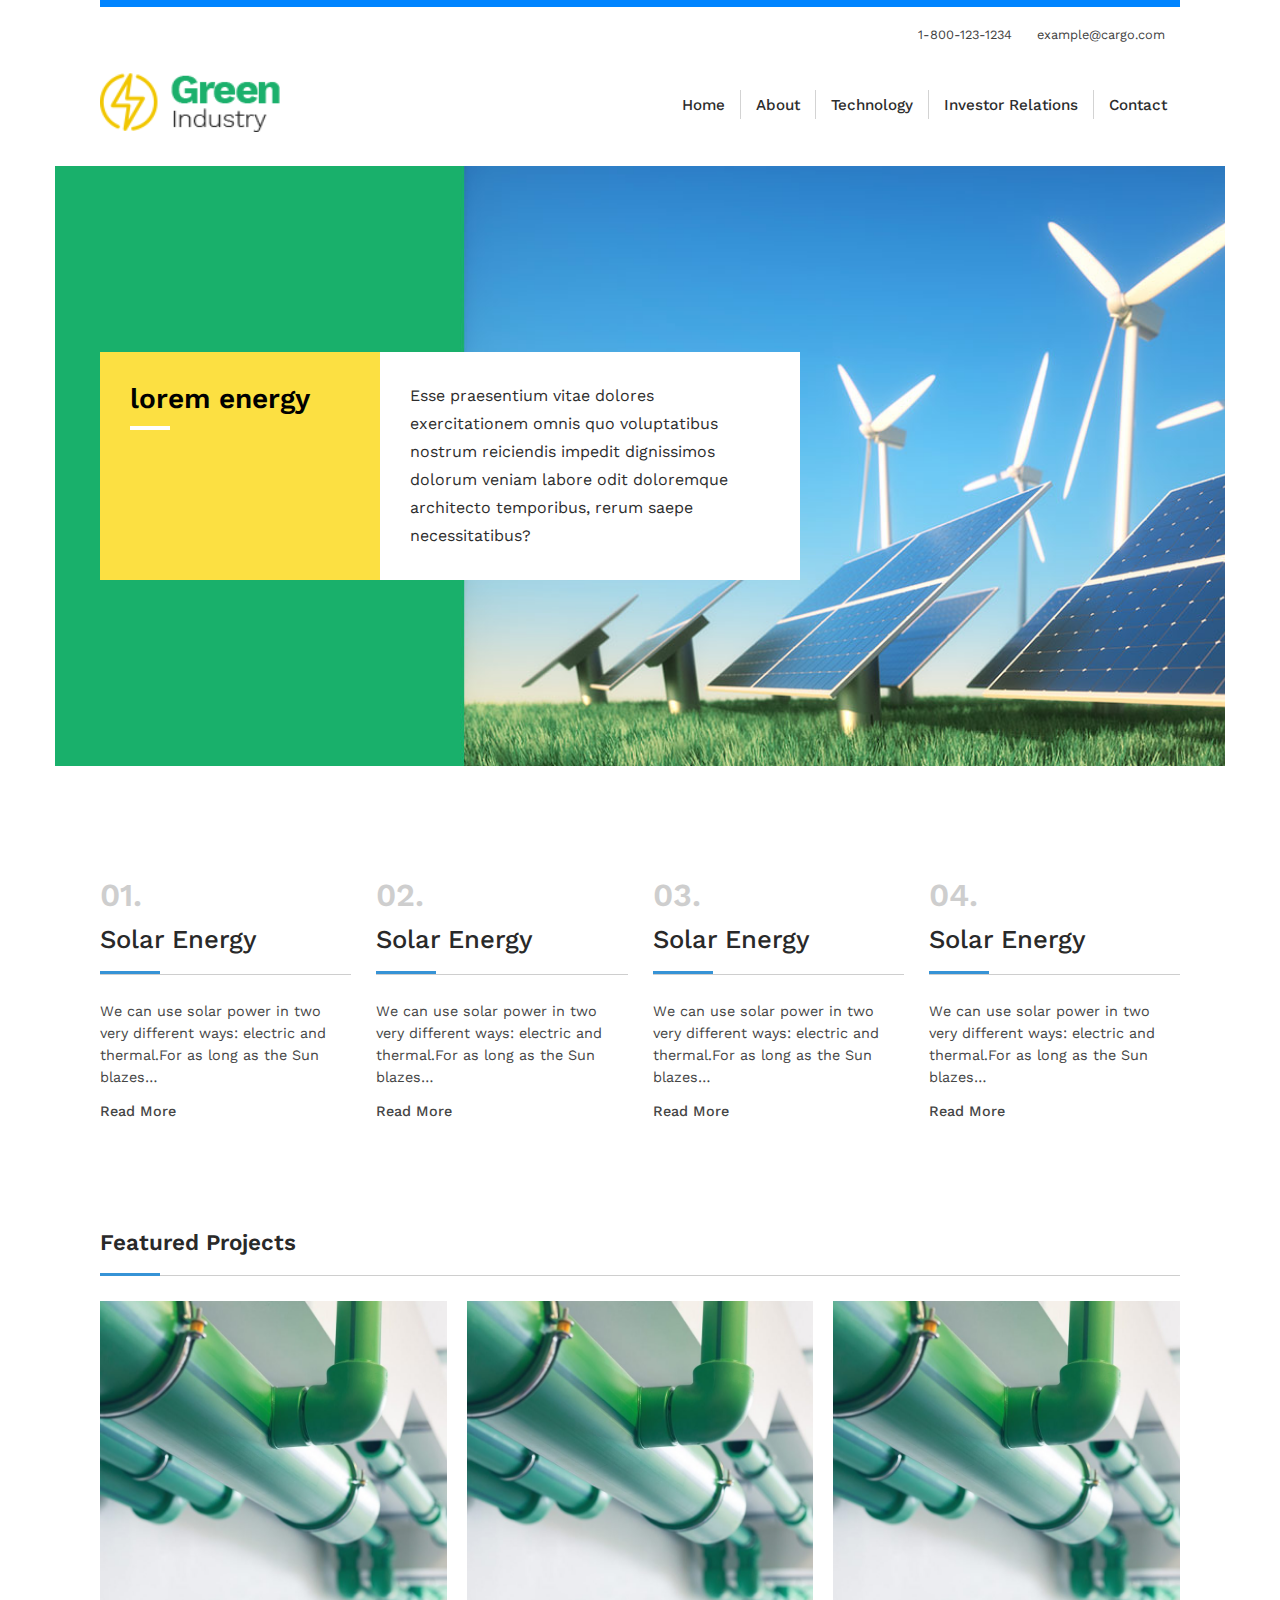
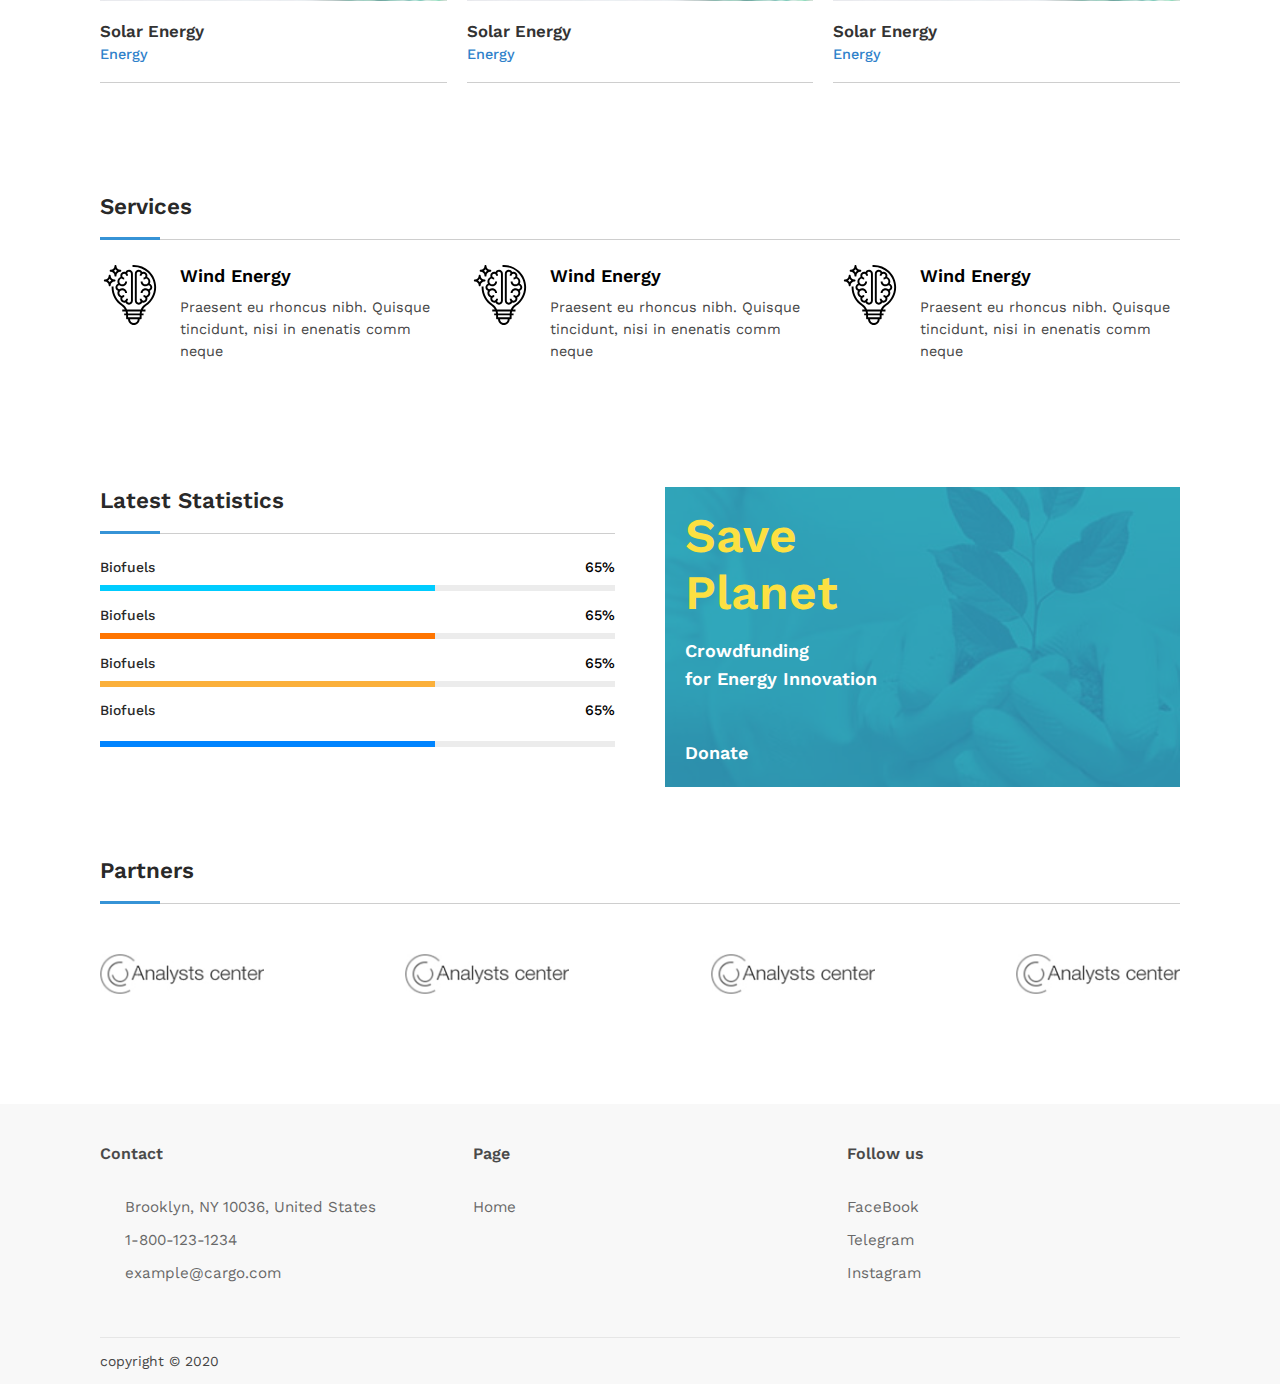
<file: index.html>
<!DOCTYPE html>

<head>
    <meta charset="utf-8">
    <meta http-equiv="X-UA-Compatible" content="IE=edge">
    <title></title>
    <meta name="description" content="">
    <meta name="viewport" content="width=device-width, initial-scale=1">
    <link rel="stylesheet" href="css/slick.css">
    <link rel="stylesheet" href="css/slick-theme.css">
    <link rel="stylesheet" href="css/main.css">
    <link rel="stylesheet" href="https://use.fontawesome.com/releases/v5.6.1/css/all.css" integrity="sha384-gfdkjb5BdAXd+lj+gudLWI+BXq4IuLW5IT+brZEZsLFm++aCMlF1V92rMkPaX4PP" crossorigin="anonymous">
    <link href="https://fonts.googleapis.com/css2?family=Work+Sans:wght@300;400;500;700;900&display=swap" rel="stylesheet">
</head>

<body>
    <div class="wrapper">
        <div class="header-top padding">
            <div class="container">
                <div class="header-top-wrap">
                    <div class="header-box-sm">
                        <i class="fas fa-phone"></i>
                        <p class="header-link">
                            1-800-123-1234
                        </p>
                    </div>
                    <div class="header-box-sm">
                        <i class="fas fa-envelope-open-text"></i>
                        <p class="header-link">
                            example@cargo.com
                        </p>
                    </div>
                </div>
            </div>
        </div>
        <header>
            <div class="container">
                <div class="header-container">
                    <div class="logo-box">
                        <img src="img/icon/logo.png" class="logo-white" alt="logo">
                    </div>
                    <nav>
                        <ul>
                            <li>
                                <a href="/">Home</a>
                            </li>
                            <li>
                                <a href="about.html">About</a>
                            </li>
                            <li>
                                <a href="technology.html">Technology</a>
                            </li>
                            <li>
                                <a href="investor.html">Investor Relations</a>
                            </li>
                            <li>
                                <a href="contact.html">Contact</a>
                            </li>
                        </ul>
                        <img src="img/icon/close.svg" class="close" alt="close">
                    </nav>
                    <img src="img/icon/menu.svg" class="menu-btn" alt="menu">
                </div>
            </div>
        </header>
        <main>
            <section class="main-section margin">
                <div class="container">
                    <div class="main-section-wrap">
                        <div class="main-section-box">
                            <div class="main-box-title">
                                <h1>lorem energy</h1>
                            </div>
                            <div class="main-box-info">
                                <p>
                                    Esse praesentium vitae dolores exercitationem omnis quo voluptatibus nostrum reiciendis impedit dignissimos dolorum veniam labore odit doloremque architecto temporibus, rerum saepe necessitatibus?
                                </p>
                            </div>
                        </div>
                    </div>
                </div>
            </section>
            <section class="about padding margin">
                <div class="container">
                    <div class="about-container">
                        <div class="about-box">
                            <span>01.</span>
                            <p class="about-title">Solar Energy</p>
                            <p class="text-simple">
                                We can use solar power in two very different ways: electric and thermal.For as long as the Sun blazes…
                            </p>
                            <a href="#">Read More</a>
                        </div>
                        <div class="about-box">
                            <span>02.</span>
                            <p class="about-title">Solar Energy</p>
                            <p class="text-simple">
                                We can use solar power in two very different ways: electric and thermal.For as long as the Sun blazes…
                            </p>
                            <a href="#">Read More</a>
                        </div>
                        <div class="about-box">
                            <span>03.</span>
                            <p class="about-title">Solar Energy</p>
                            <p class="text-simple">
                                We can use solar power in two very different ways: electric and thermal.For as long as the Sun blazes…
                            </p>
                            <a href="#">Read More</a>
                        </div>
                        <div class="about-box">
                            <span>04.</span>
                            <p class="about-title">Solar Energy</p>
                            <p class="text-simple">
                                We can use solar power in two very different ways: electric and thermal.For as long as the Sun blazes…
                            </p>
                            <a href="#">Read More</a>
                        </div>
                    </div>
                </div>
            </section>
            <section class="project margin padding">
                <div class="container">
                    <h2 class="title-xl">Featured Projects</h2>
                    <div class="project-container">
                        <div class="project-box">
                            <div class="img-box">
                                <img src="img/proj/proj.jpg" alt="proj">
                            </div>
                            <p class="poject-title">
                                Solar Energy
                            </p>
                            <span>Energy</span>
                        </div>
                        <div class="project-box">
                            <div class="img-box">
                                <img src="img/proj/proj.jpg" alt="proj">
                            </div>
                            <p class="poject-title">
                                Solar Energy
                            </p>
                            <span>Energy</span>
                        </div>
                        <div class="project-box">
                            <div class="img-box">
                                <img src="img/proj/proj.jpg" alt="proj">
                            </div>
                            <p class="poject-title">
                                Solar Energy
                            </p>
                            <span>Energy</span>
                        </div>
                    </div>
                </div>
            </section>
            <section class="services margin padding">
                <div class="container">
                    <h2 class="title-xl">Services</h2>
                    <div class="services-container">
                        <div class="services-box">
                            <img src="img/proj/idea.svg" alt="services">
                            <div class="services-info">
                                <p class="services-title">Wind Energy</p>
                                <p class="text-simple">
                                    Praesent eu rhoncus nibh. Quisque tincidunt, nisi in enenatis comm neque
                                </p>
                            </div>
                        </div>
                        <div class="services-box">
                            <img src="img/proj/idea.svg" alt="services">
                            <div class="services-info">
                                <p class="services-title">Wind Energy</p>
                                <p class="text-simple">
                                    Praesent eu rhoncus nibh. Quisque tincidunt, nisi in enenatis comm neque
                                </p>
                            </div>
                        </div>
                        <div class="services-box">
                            <img src="img/proj/idea.svg" alt="services">
                            <div class="services-info">
                                <p class="services-title">Wind Energy</p>
                                <p class="text-simple">
                                    Praesent eu rhoncus nibh. Quisque tincidunt, nisi in enenatis comm neque
                                </p>
                            </div>
                        </div>
                    </div>
                </div>
            </section>
            <section class="statistics margin padding">
                <div class="container">
                    <div class="statistics-container">
                        <div class="statistics-wrap">
                            <h2 class="title-xl">Latest Statistics</h2>
                            <div class="statistics-box-info">
                                <p class="statistics-info">Biofuels</p>
                                <p class="statistics-proc">65%</p>
                            </div>
                            <progress value="65" max="100" class="proges-1"></progress>
                            <div class="statistics-box-info">
                                <p class="statistics-info">Biofuels</p>
                                <p class="statistics-proc">65%</p>
                            </div>
                            <progress value="65" max="100" class="proges-2"></progress>
                            <div class="statistics-box-info">
                                <p class="statistics-info">Biofuels</p>
                                <p class="statistics-proc">65%</p>
                            </div>
                            <progress value="65" max="100" class="proges-3"></progress>
                            <div class="statistics-box-info">
                                <p class="statistics-info">Biofuels</p>
                                <p class="statistics-proc">65%</p>
                            </div>
                            <progress value="65" max="100" class="proges-4"></progress>
                        </div>
                        <div class="statistics-donate">
                            <p class="donate-title">Save<br> Planet
                            </p>
                            <p class="donate-text">Crowdfunding<br> for Energy Innovation</p>
                            <a href="#">Donate</a>
                        </div>
                    </div>
                </div>
            </section>
            <section class="partners margin padding">
                <div class="container">
                    <h2 class="title-xl">Partners</h2>
                    <div class="partners-wrap">
                        <img src="img/7-1-1.jpg" alt="part">
                        <img src="img/7-1-1.jpg" alt="part">
                        <img src="img/7-1-1.jpg" alt="part">
                        <img src="img/7-1-1.jpg" alt="part">
                    </div>
                </div>
            </section>
        </main>
        <footer class="padding">
            <div class="container">
                <div class="footer-container">
                    <div class="footer-logo">
                        <p class="footer-title">Contact</p>
                        <div class="footer-box-sm">
                            <i class="fas fa-map-marker-alt"></i>
                            <p class="footer-link">Brooklyn, NY 10036, United States</p>
                        </div>
                        <div class="footer-box-sm">
                            <i class="fas fa-phone"></i>
                            <p class="footer-link">
                                1-800-123-1234
                            </p>
                        </div>
                        <div class="footer-box-sm">
                            <i class="fas fa-envelope-open-text"></i>
                            <p class="footer-link">
                                example@cargo.com
                            </p>
                        </div>
                    </div>
                    <div class="footer-box">
                        <p class="footer-title">Page</p>
                        <ul>
                            <li>
                                <a href="#">Home</a>
                            </li>
                        </ul>
                    </div>
                    <div class="footer-box">
                        <p class="footer-title">Follow us</p>
                        <a href="#" class="footer-link">FaceBook</a>
                        <a href="#" class="footer-link">Telegram</a>
                        <a href="#" class="footer-link">Instagram</a>
                    </div>
                </div>
                <div class="footer-bottom">
                    <p>
                        copyright © 2020
                    </p>
                </div>
            </div>
        </footer>
    </div>



    <script src="https://code.jquery.com/jquery-3.4.1.min.js" integrity="sha256-CSXorXvZcTkaix6Yvo6HppcZGetbYMGWSFlBw8HfCJo=" crossorigin="anonymous"></script>
    <script src="js/libs/slick.min.js"></script>
    <script src="js/common.js"></script>
</body>

</html>
</file>
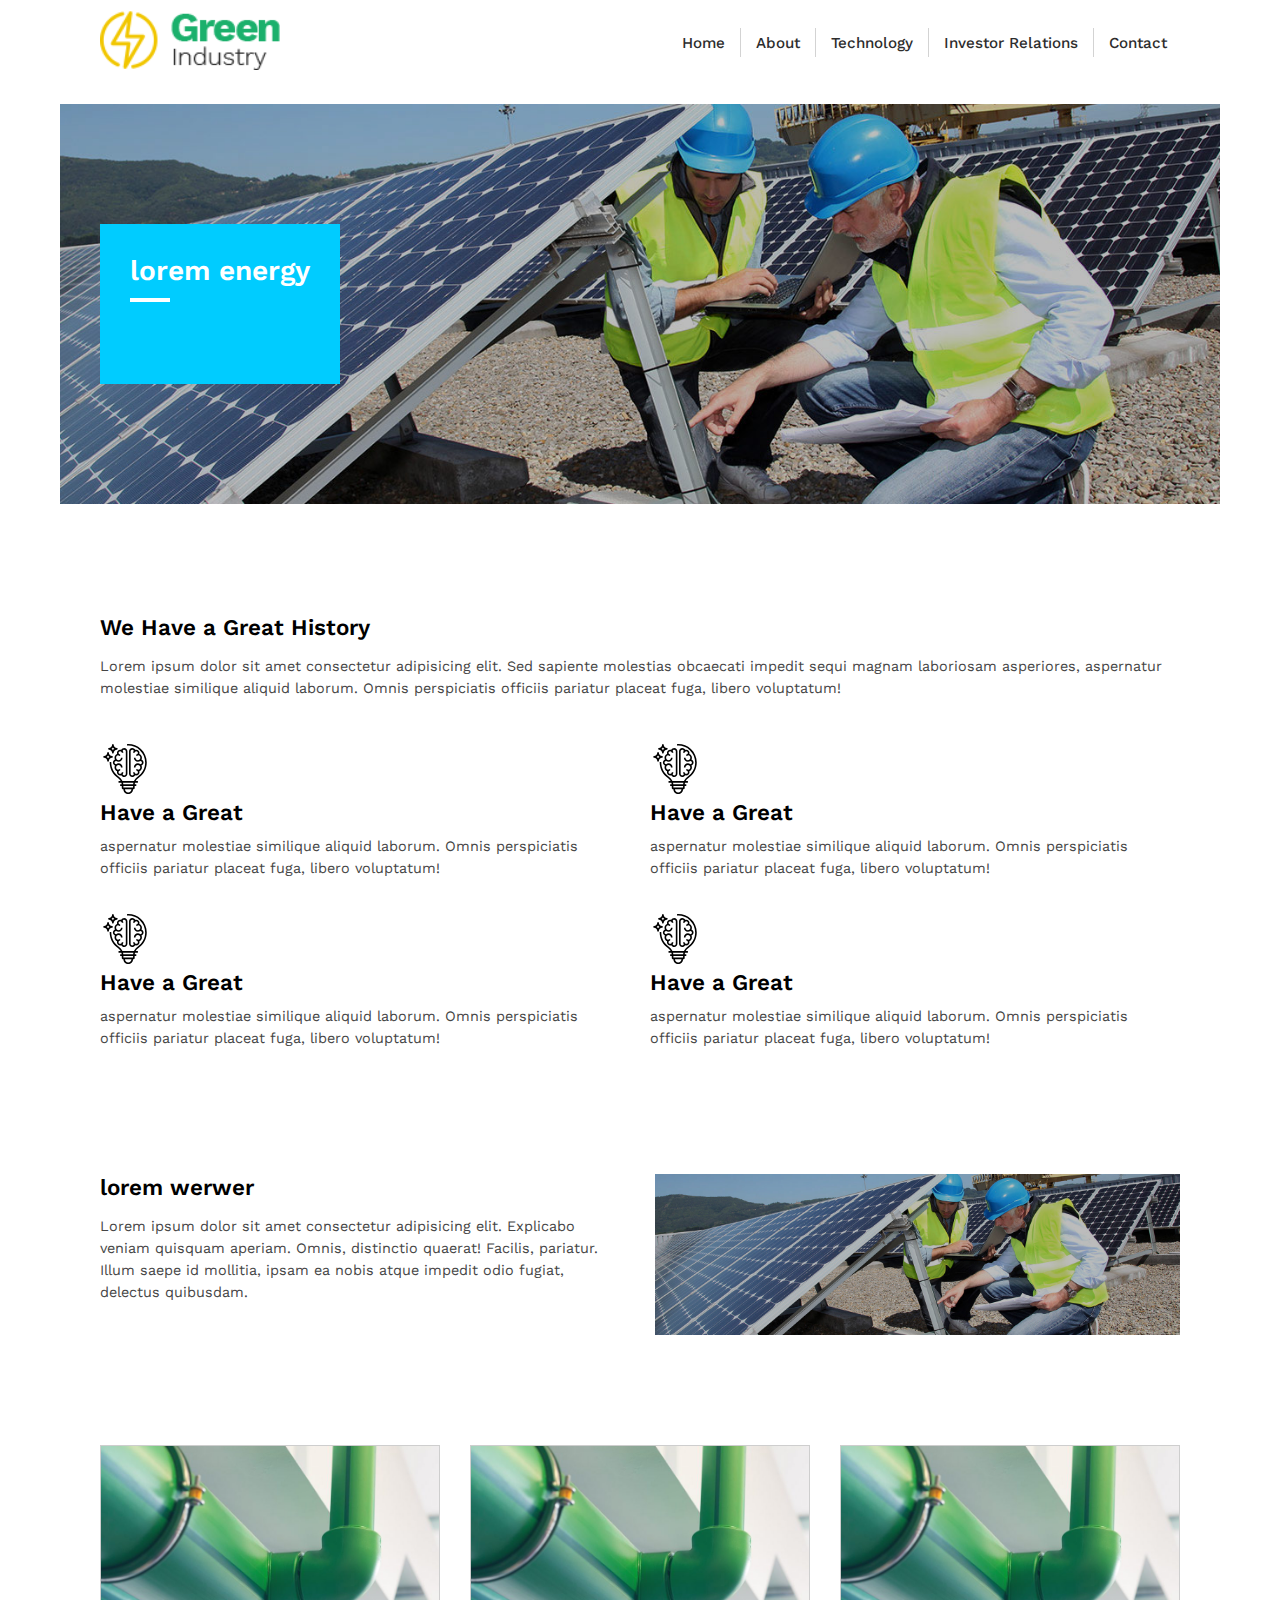
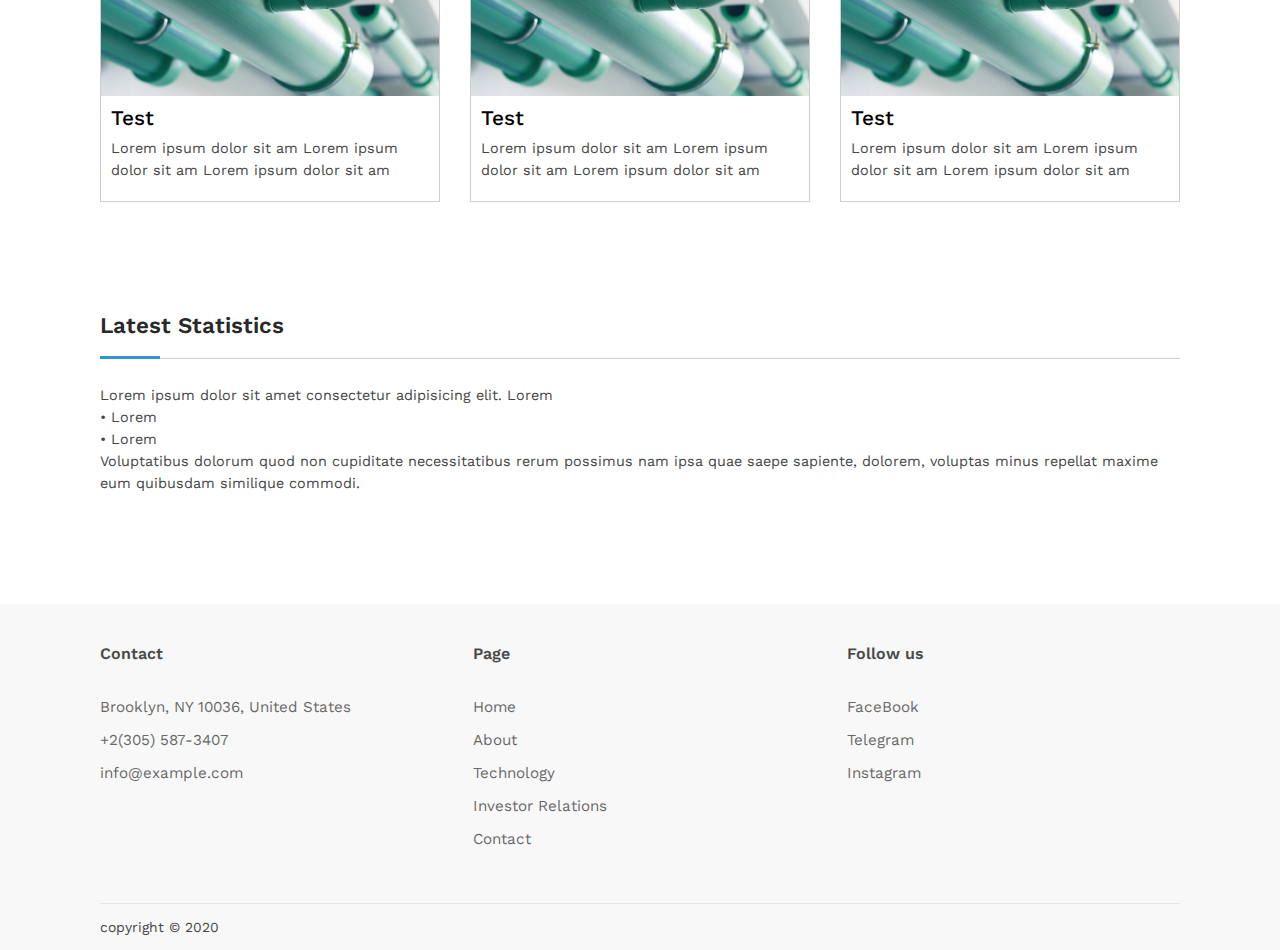
<file: about.html>
<!DOCTYPE html>

<head>
    <meta charset="utf-8">
    <meta http-equiv="X-UA-Compatible" content="IE=edge">
    <title></title>
    <meta name="description" content="">
    <meta name="viewport" content="width=device-width, initial-scale=1">
    <link rel="stylesheet" href="css/slick.css">
    <link rel="stylesheet" href="css/slick-theme.css">
    <link rel="stylesheet" href="css/main.css">
    <link rel="stylesheet" href="https://use.fontawesome.com/releases/v5.6.1/css/all.css" integrity="sha384-gfdkjb5BdAXd+lj+gudLWI+BXq4IuLW5IT+brZEZsLFm++aCMlF1V92rMkPaX4PP" crossorigin="anonymous">
    <link href="https://fonts.googleapis.com/css2?family=Work+Sans:wght@300;400;500;700;900&display=swap" rel="stylesheet">
</head>

<body>
    <div class="wrapper">
        <header>
            <div class="container">
                <div class="header-container">
                    <div class="logo-box">
                        <img src="img/icon/logo.png" class="logo-white" alt="logo">
                    </div>
                    <nav>
                        <ul>
                            <li>
                                <a href="about.html">Home</a>
                            </li>
                            <li>
                                <a href="about.html">About</a>
                            </li>
                            <li>
                                <a href="technology .html">Technology</a>
                            </li>
                            <li>
                                <a href="investor.html">Investor Relations</a>
                            </li>
                            <li>
                                <a href="contact .html">Contact</a>
                            </li>
                        </ul>
                        <img src="img/icon/close.svg" class="close" alt="close">
                    </nav>
                    <!-- <a href="#" class="btn-red">Get a Quote</a> -->
                    <img src="img/icon/menu.svg" class="menu-btn" alt="menu">
                </div>
            </div>
        </header>
        <main>
            <section class="main-section-3 margin">
                <div class="container">
                    <div class="main-section-wrap">
                        <div class="main-section-box">
                            <div class="main-box-title">
                                <h1>lorem energy</h1>
                            </div>
                        </div>
                    </div>
                </div>
            </section>
            <section class="history padding margin">
                <div class="container">
                    <div class="history-container">
                        <div class="history-box-info">
                            <p class="history-title">We Have a Great History</p>
                            <p class="text-simple">
                                Lorem ipsum dolor sit amet consectetur adipisicing elit. Sed sapiente molestias obcaecati impedit sequi magnam laboriosam asperiores, aspernatur molestiae similique aliquid laborum. Omnis perspiciatis officiis pariatur placeat fuga, libero voluptatum!
                            </p>
                        </div>
                        <div class="history-wrap">
                            <div class="history-block">
                                <img src="img/proj/idea.svg" alt="icon">
                                <div class="histroty-block-info">
                                    <p class="history-sub-title">
                                        Have a Great
                                    </p>
                                    <p class="text-simple">
                                        aspernatur molestiae similique aliquid laborum. Omnis perspiciatis officiis pariatur placeat fuga, libero voluptatum!
                                    </p>
                                </div>
                            </div>
                            <div class="history-block">
                                <img src="img/proj/idea.svg" alt="icon">
                                <div class="histroty-block-info">
                                    <p class="history-sub-title">
                                        Have a Great
                                    </p>
                                    <p class="text-simple">
                                        aspernatur molestiae similique aliquid laborum. Omnis perspiciatis officiis pariatur placeat fuga, libero voluptatum!
                                    </p>
                                </div>
                            </div>
                            <div class="history-block">
                                <img src="img/proj/idea.svg" alt="icon">
                                <div class="histroty-block-info">
                                    <p class="history-sub-title">
                                        Have a Great
                                    </p>
                                    <p class="text-simple">
                                        aspernatur molestiae similique aliquid laborum. Omnis perspiciatis officiis pariatur placeat fuga, libero voluptatum!
                                    </p>
                                </div>
                            </div>
                            <div class="history-block">
                                <img src="img/proj/idea.svg" alt="icon">
                                <div class="histroty-block-info">
                                    <p class="history-sub-title">
                                        Have a Great
                                    </p>
                                    <p class="text-simple">
                                        aspernatur molestiae similique aliquid laborum. Omnis perspiciatis officiis pariatur placeat fuga, libero voluptatum!
                                    </p>
                                </div>
                            </div>
                        </div>
                    </div>
                </div>
            </section>
            <section class="great-about padding margin">
                <div class="container">
                    <div class="great-wrap">
                        <div class="great-info">
                            <h2 class="great-title">lorem werwer</h2>
                            <p class="text-simple">
                                Lorem ipsum dolor sit amet consectetur adipisicing elit. Explicabo veniam quisquam aperiam. Omnis, distinctio quaerat! Facilis, pariatur. Illum saepe id mollitia, ipsam ea nobis atque impedit odio fugiat, delectus quibusdam.
                            </p>
                        </div>
                        <img src="img/about/about-bg.jpg" alt="great">
                    </div>
                </div>
            </section>
            <section class="technology padding margin">
                <div class="container">
                    <div class="technology-container">
                        <div class="technology-box">
                            <div class="technology-img-box">
                                <img src="img/proj/proj.jpg" alt="proh">
                            </div>
                            <p class="technology-title">Test</p>
                            <p class="text-simple">
                                Lorem ipsum dolor sit am Lorem ipsum dolor sit am Lorem ipsum dolor sit am
                            </p>
                        </div>
                        <div class="technology-box">
                            <div class="technology-img-box">
                                <img src="img/proj/proj.jpg" alt="proh">
                            </div>
                            <p class="technology-title">Test</p>
                            <p class="text-simple">
                                Lorem ipsum dolor sit am Lorem ipsum dolor sit am Lorem ipsum dolor sit am
                            </p>
                        </div>
                        <div class="technology-box">
                            <div class="technology-img-box">
                                <img src="img/proj/proj.jpg" alt="proh">
                            </div>
                            <p class="technology-title">Test</p>
                            <p class="text-simple">
                                Lorem ipsum dolor sit am Lorem ipsum dolor sit am Lorem ipsum dolor sit am
                            </p>
                        </div>
                    </div>
                </div>
            </section>
            <section class="statistics margin padding">
                <div class="container">
                    <h2 class="title-xl">Latest Statistics</h2>
                    <div class="statistics-block">
                        <p class="text-simple">
                            Lorem ipsum dolor sit amet consectetur adipisicing elit. Lorem
                            <br> &bull; Lorem
                            <br> &bull; Lorem
                            <br> Voluptatibus dolorum quod non cupiditate necessitatibus rerum possimus nam ipsa quae saepe sapiente, dolorem, voluptas minus repellat maxime eum quibusdam similique commodi.
                        </p>
                    </div>
                </div>
            </section>
        </main>
        <footer class="padding">
            <div class="container">
                <div class="footer-container">
                    <div class="footer-logo">
                        <p class="footer-title">Contact</p>
                        <p class="footer-link">Brooklyn, NY 10036, United States</p>
                        <p class="footer-link">+2(305) 587-3407</p>
                        <p class="footer-link">info@example.com</p>
                    </div>
                    <div class="footer-box">
                        <p class="footer-title">Page</p>
                        <a href="#" class="footer-link">Home</a>
                        <a href="#" class="footer-link">About</a>
                        <a href="#" class="footer-link">Technology</a>
                        <a href="#" class="footer-link">Investor Relations</a>
                        <a href="#" class="footer-link">Contact</a>
                    </div>
                    <div class="footer-box">
                        <p class="footer-title">Follow us</p>
                        <a href="#" class="footer-link">FaceBook</a>
                        <a href="#" class="footer-link">Telegram</a>
                        <a href="#" class="footer-link">Instagram</a>
                    </div>
                </div>
                <div class="footer-bottom">
                    <p>
                        copyright © 2020
                    </p>
                </div>
            </div>
        </footer>
    </div>



    <script src="https://code.jquery.com/jquery-3.4.1.min.js" integrity="sha256-CSXorXvZcTkaix6Yvo6HppcZGetbYMGWSFlBw8HfCJo=" crossorigin="anonymous"></script>
    <script src="js/libs/slick.min.js"></script>
    <script src="js/common.js"></script>
</body>

</html>
</file>
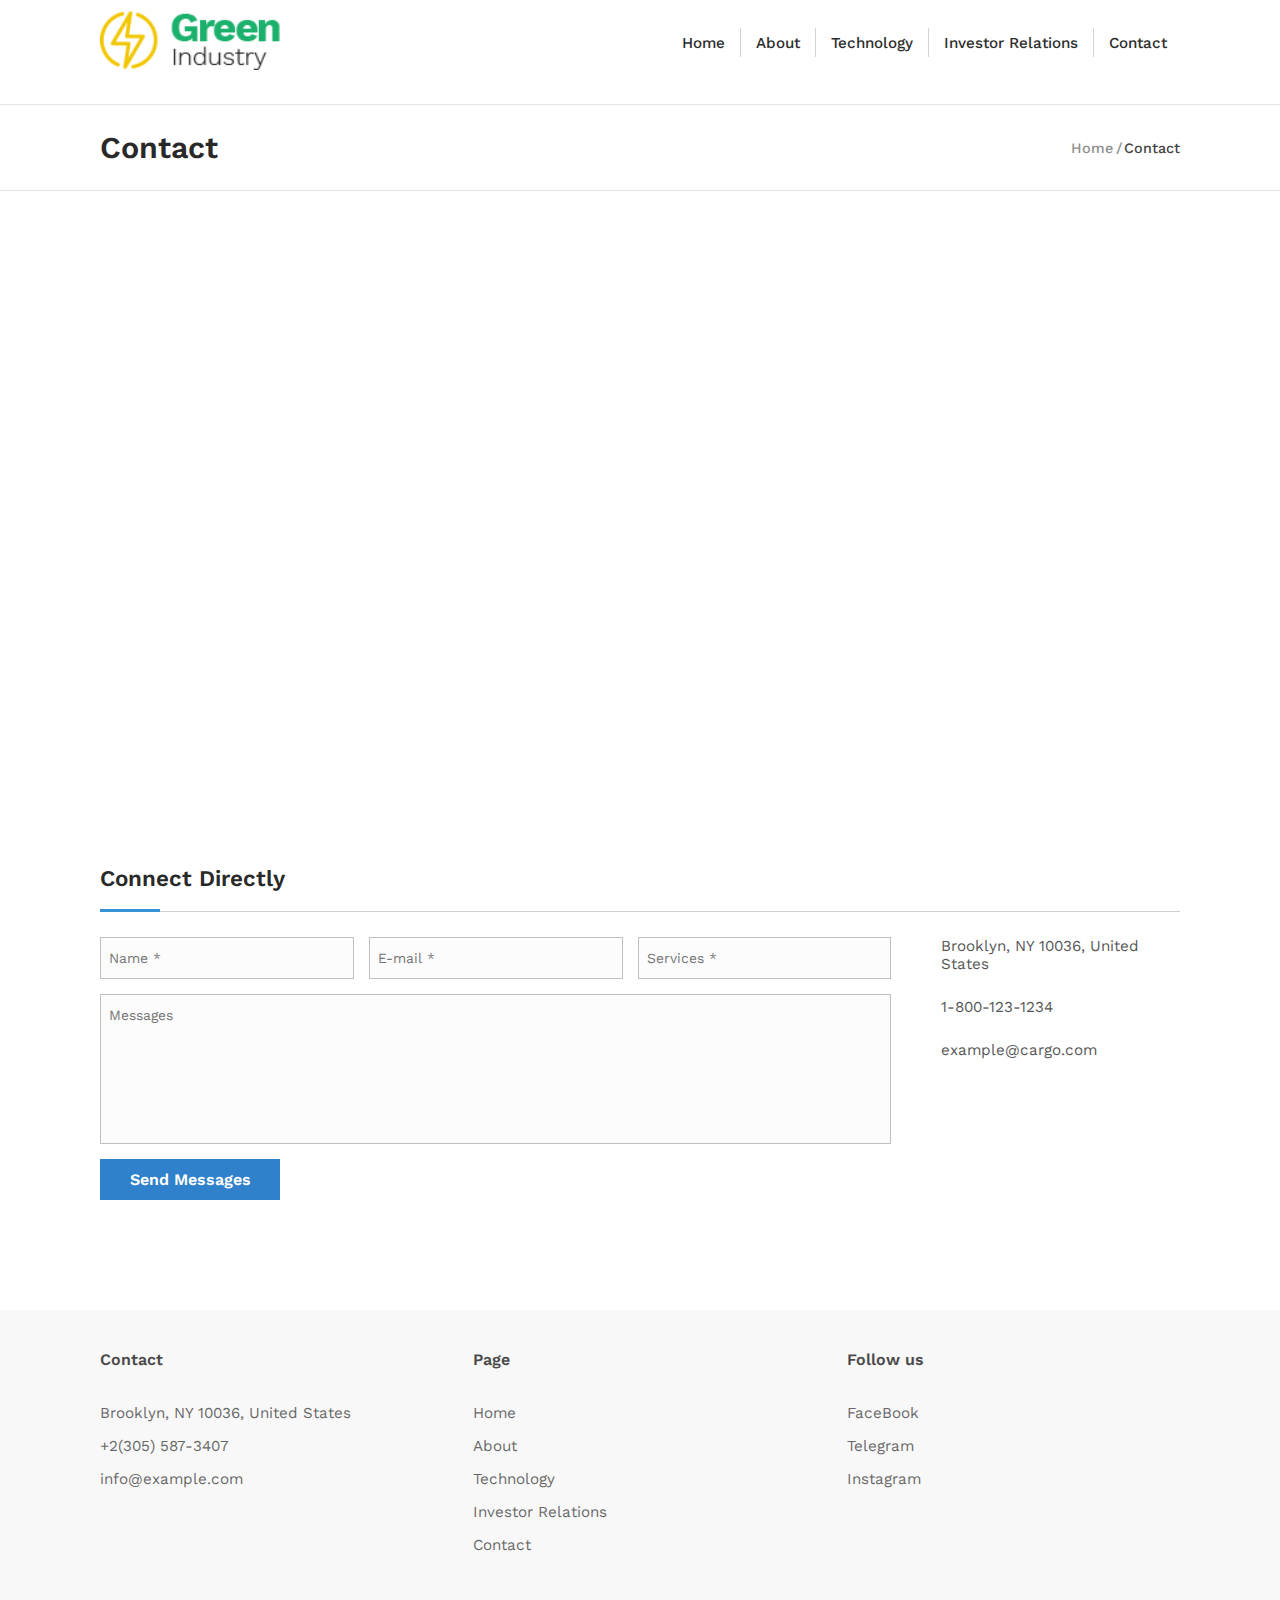
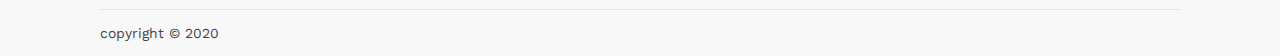
<file: contact.html>
<!DOCTYPE html>

<head>
    <meta charset="utf-8">
    <meta http-equiv="X-UA-Compatible" content="IE=edge">
    <title></title>
    <meta name="description" content="">
    <meta name="viewport" content="width=device-width, initial-scale=1">
    <link rel="stylesheet" href="css/slick.css">
    <link rel="stylesheet" href="css/slick-theme.css">
    <link rel="stylesheet" href="css/main.css">
    <link rel="stylesheet" href="https://use.fontawesome.com/releases/v5.6.1/css/all.css" integrity="sha384-gfdkjb5BdAXd+lj+gudLWI+BXq4IuLW5IT+brZEZsLFm++aCMlF1V92rMkPaX4PP" crossorigin="anonymous">
    <link href="https://fonts.googleapis.com/css2?family=Work+Sans:wght@300;400;500;700;900&display=swap" rel="stylesheet">
</head>

<body>
    <div class="wrapper">
        <header>
            <div class="container">
                <div class="header-container">
                    <div class="logo-box">
                        <img src="img/icon/logo.png" class="logo-white" alt="logo">
                    </div>
                    <nav>
                        <ul>
                            <li>
                                <a href="about.html">Home</a>
                            </li>
                            <li>
                                <a href="about.html">About</a>
                            </li>
                            <li>
                                <a href="technology .html">Technology</a>
                            </li>
                            <li>
                                <a href="investor.html">Investor Relations</a>
                            </li>
                            <li>
                                <a href="contact .html">Contact</a>
                            </li>
                        </ul>
                        <img src="img/icon/close.svg" class="close" alt="close">
                    </nav>
                    <!-- <a href="#" class="btn-red">Get a Quote</a> -->
                    <img src="img/icon/menu.svg" class="menu-btn" alt="menu">
                </div>
            </div>
        </header>
        <main>
            <div class="bredcrumbs padding margin">
                <div class="container">
                    <div class="bredcrumbs-container">
                        <h1 class="bredcrumbs-title">Contact</h1>
                        <div class="bredcrumbs-box">
                            <a href="#" class="bredcrumbs-link">Home</a>
                            <span>Contact</span>
                        </div>
                    </div>
                </div>
            </div>
            <div class="map padding margin">
                <div class="container">
                    <iframe src="https://www.google.com/maps/embed?pb=!1m18!1m12!1m3!1d387193.305935303!2d-74.25986548248684!3d40.69714941932609!2m3!1f0!2f0!3f0!3m2!1i1024!2i768!4f13.1!3m3!1m2!1s0x89c24fa5d33f083b%3A0xc80b8f06e177fe62!2z0J3RjNGOLdCZ0L7RgNC6LCDQodCo0JA!5e0!3m2!1sru!2sua!4v1587828847307!5m2!1sru!2sua"
                        frameborder="0" style="border:0;" allowfullscreen="" aria-hidden="false" tabindex="0"></iframe>
                </div>
            </div>
            <section class="contact margin padding">
                <div class="container">
                    <h2 class="title-xl">Connect Directly</h2>
                    <div class="contact-wrap">
                        <form class="contact-form">
                            <input type="text" name="nameUser" placeholder="Name *">
                            <input type="email" name="emailUser" placeholder="E-mail *">
                            <input type="text" name="" placeholder="Services *">
                            <textarea name="mes" placeholder="Messages"></textarea>
                            <button type="submit">Send Messages</button>
                        </form>
                        <div class="contact-feedback">
                            <div class="contact-feedback-box">
                                <i class="fas fa-map-marker-alt"></i>
                                <p>
                                    Brooklyn, NY 10036, United States
                                </p>
                            </div>
                            <div class="contact-feedback-box">
                                <i class="fas fa-phone"></i>
                                <p>
                                    1-800-123-1234
                                </p>
                            </div>
                            <div class="contact-feedback-box">
                                <i class="fas fa-envelope-open-text"></i>
                                <p>
                                    example@cargo.com
                                </p>
                            </div>
                        </div>
                    </div>
                </div>
            </section>
        </main>
        <footer class="padding">
            <div class="container">
                <div class="footer-container">
                    <div class="footer-logo">
                        <p class="footer-title">Contact</p>
                        <p class="footer-link">Brooklyn, NY 10036, United States</p>
                        <p class="footer-link">+2(305) 587-3407</p>
                        <p class="footer-link">info@example.com</p>
                    </div>
                    <div class="footer-box">
                        <p class="footer-title">Page</p>
                        <a href="#" class="footer-link">Home</a>
                        <a href="#" class="footer-link">About</a>
                        <a href="#" class="footer-link">Technology</a>
                        <a href="#" class="footer-link">Investor Relations</a>
                        <a href="#" class="footer-link">Contact</a>
                    </div>
                    <div class="footer-box">
                        <p class="footer-title">Follow us</p>
                        <a href="#" class="footer-link">FaceBook</a>
                        <a href="#" class="footer-link">Telegram</a>
                        <a href="#" class="footer-link">Instagram</a>
                    </div>
                </div>
                <div class="footer-bottom">
                    <p>
                        copyright © 2020
                    </p>
                </div>
            </div>
        </footer>
    </div>



    <script src="https://code.jquery.com/jquery-3.4.1.min.js" integrity="sha256-CSXorXvZcTkaix6Yvo6HppcZGetbYMGWSFlBw8HfCJo=" crossorigin="anonymous"></script>
    <script src="js/libs/slick.min.js"></script>
    <script src="js/common.js"></script>
</body>

</html>
</file>
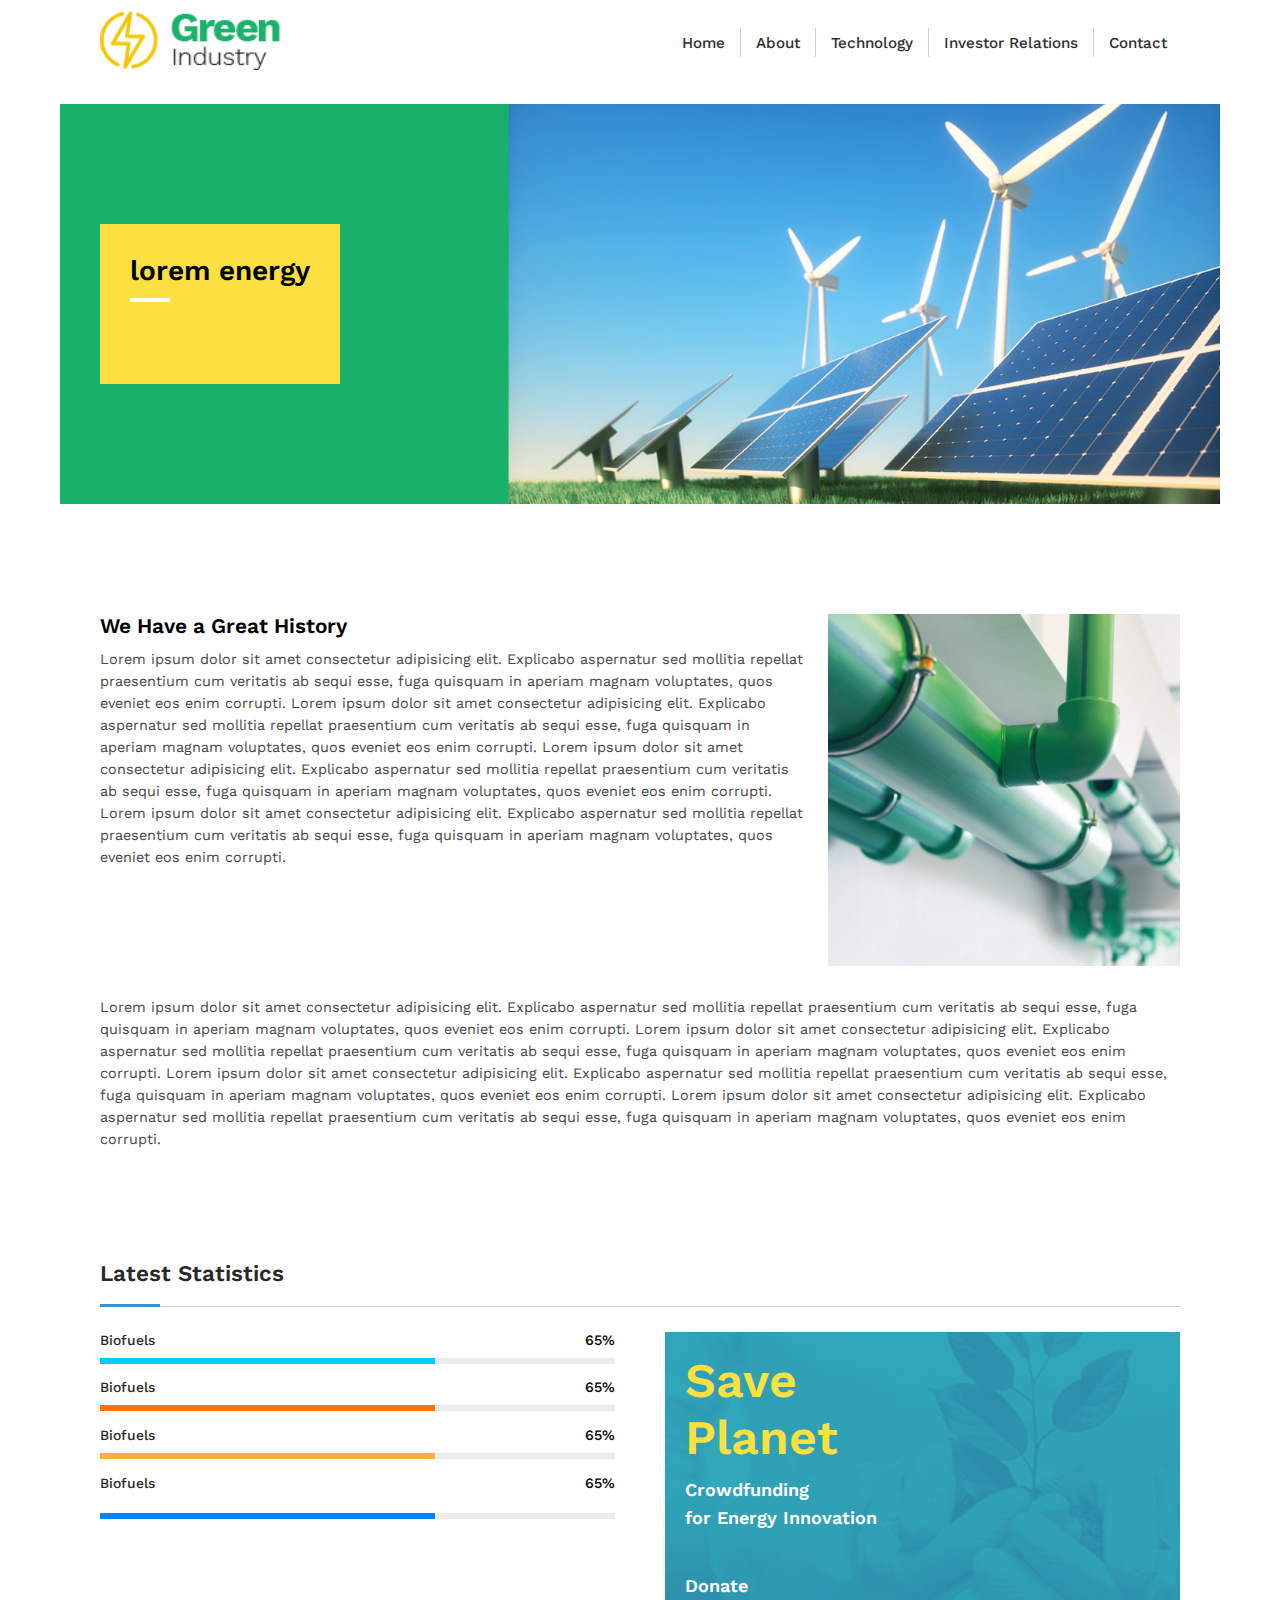
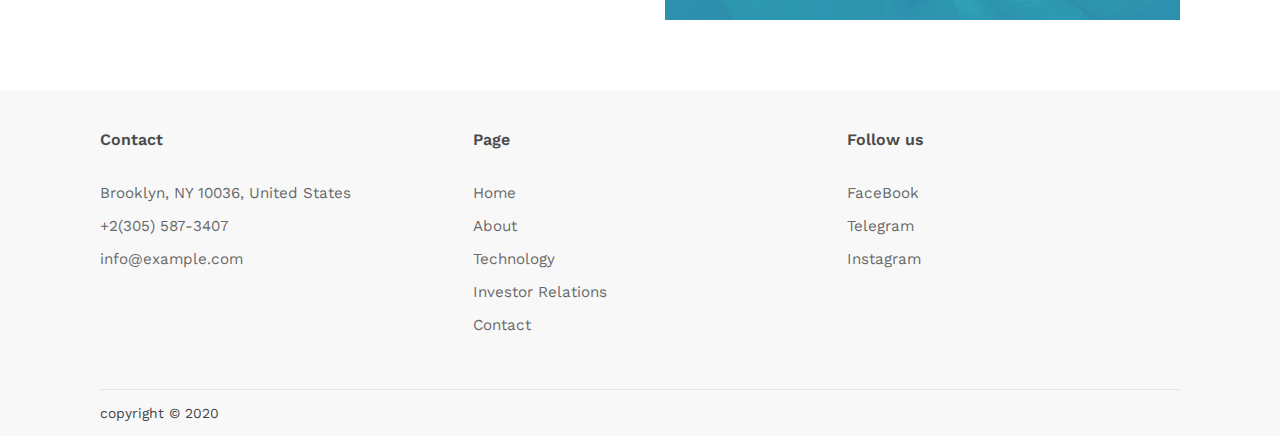
<file: investor.html>
<!DOCTYPE html>

<head>
    <meta charset="utf-8">
    <meta http-equiv="X-UA-Compatible" content="IE=edge">
    <title></title>
    <meta name="description" content="">
    <meta name="viewport" content="width=device-width, initial-scale=1">
    <link rel="stylesheet" href="css/slick.css">
    <link rel="stylesheet" href="css/slick-theme.css">
    <link rel="stylesheet" href="css/main.css">
    <link rel="stylesheet" href="https://use.fontawesome.com/releases/v5.6.1/css/all.css" integrity="sha384-gfdkjb5BdAXd+lj+gudLWI+BXq4IuLW5IT+brZEZsLFm++aCMlF1V92rMkPaX4PP" crossorigin="anonymous">
    <link href="https://fonts.googleapis.com/css2?family=Work+Sans:wght@300;400;500;700;900&display=swap" rel="stylesheet">
</head>

<body>
    <div class="wrapper">
        <header>
            <div class="container">
                <div class="header-container">
                    <div class="logo-box">
                        <img src="img/icon/logo.png" class="logo-white" alt="logo">
                    </div>
                    <nav>
                        <ul>
                            <li>
                                <a href="about.html">Home</a>
                            </li>
                            <li>
                                <a href="about.html">About</a>
                            </li>
                            <li>
                                <a href="technology .html">Technology</a>
                            </li>
                            <li>
                                <a href="investor.html">Investor Relations</a>
                            </li>
                            <li>
                                <a href="contact .html">Contact</a>
                            </li>
                        </ul>
                        <img src="img/icon/close.svg" class="close" alt="close">
                    </nav>
                    <!-- <a href="#" class="btn-red">Get a Quote</a> -->
                    <img src="img/icon/menu.svg" class="menu-btn" alt="menu">
                </div>
            </div>
        </header>
        <main>
            <section class="main-section-2 margin">
                <div class="container">
                    <div class="main-section-wrap">
                        <div class="main-section-box">
                            <div class="main-box-title">
                                <h1>lorem energy</h1>
                            </div>
                        </div>
                    </div>
                </div>
            </section>
            <section class="investor margin padding">
                <div class="container">
                    <div class="investor-box">
                        <div class="investor-info">
                            <p class="investor-title">We Have a Great History</p>
                            <p class="text-simple">
                                Lorem ipsum dolor sit amet consectetur adipisicing elit. Explicabo aspernatur sed mollitia repellat praesentium cum veritatis ab sequi esse, fuga quisquam in aperiam magnam voluptates, quos eveniet eos enim corrupti. Lorem ipsum dolor sit amet consectetur
                                adipisicing elit. Explicabo aspernatur sed mollitia repellat praesentium cum veritatis ab sequi esse, fuga quisquam in aperiam magnam voluptates, quos eveniet eos enim corrupti. Lorem ipsum dolor sit amet consectetur adipisicing
                                elit. Explicabo aspernatur sed mollitia repellat praesentium cum veritatis ab sequi esse, fuga quisquam in aperiam magnam voluptates, quos eveniet eos enim corrupti. Lorem ipsum dolor sit amet consectetur adipisicing elit.
                                Explicabo aspernatur sed mollitia repellat praesentium cum veritatis ab sequi esse, fuga quisquam in aperiam magnam voluptates, quos eveniet eos enim corrupti.
                            </p>
                        </div>
                        <img src="img/proj/proj.jpg" alt="investor">
                    </div>
                    <p class="text-simple">
                        Lorem ipsum dolor sit amet consectetur adipisicing elit. Explicabo aspernatur sed mollitia repellat praesentium cum veritatis ab sequi esse, fuga quisquam in aperiam magnam voluptates, quos eveniet eos enim corrupti. Lorem ipsum dolor sit amet consectetur
                        adipisicing elit. Explicabo aspernatur sed mollitia repellat praesentium cum veritatis ab sequi esse, fuga quisquam in aperiam magnam voluptates, quos eveniet eos enim corrupti. Lorem ipsum dolor sit amet consectetur adipisicing
                        elit. Explicabo aspernatur sed mollitia repellat praesentium cum veritatis ab sequi esse, fuga quisquam in aperiam magnam voluptates, quos eveniet eos enim corrupti. Lorem ipsum dolor sit amet consectetur adipisicing elit. Explicabo
                        aspernatur sed mollitia repellat praesentium cum veritatis ab sequi esse, fuga quisquam in aperiam magnam voluptates, quos eveniet eos enim corrupti.
                    </p>
                </div>
            </section>
            <section class="statistics margin padding">
                <div class="container">
                    <h2 class="title-xl">Latest Statistics</h2>
                    <div class="statistics-container">
                        <div class="statistics-wrap">
                            <div class="statistics-box-info">
                                <p class="statistics-info">Biofuels</p>
                                <p class="statistics-proc">65%</p>
                            </div>
                            <progress value="65" max="100" class="proges-1"></progress>
                            <div class="statistics-box-info">
                                <p class="statistics-info">Biofuels</p>
                                <p class="statistics-proc">65%</p>
                            </div>
                            <progress value="65" max="100" class="proges-2"></progress>
                            <div class="statistics-box-info">
                                <p class="statistics-info">Biofuels</p>
                                <p class="statistics-proc">65%</p>
                            </div>
                            <progress value="65" max="100" class="proges-3"></progress>
                            <div class="statistics-box-info">
                                <p class="statistics-info">Biofuels</p>
                                <p class="statistics-proc">65%</p>
                            </div>
                            <progress value="65" max="100" class="proges-4"></progress>
                        </div>
                        <div class="statistics-donate">
                            <p class="donate-title">Save<br> Planet
                            </p>
                            <p class="donate-text">Crowdfunding<br> for Energy Innovation</p>
                            <a href="#">Donate</a>
                        </div>
                    </div>
                </div>
            </section>
        </main>
        <footer class="padding">
            <div class="container">
                <div class="footer-container">
                    <div class="footer-logo">
                        <p class="footer-title">Contact</p>
                        <p class="footer-link">Brooklyn, NY 10036, United States</p>
                        <p class="footer-link">+2(305) 587-3407</p>
                        <p class="footer-link">info@example.com</p>
                    </div>
                    <div class="footer-box">
                        <p class="footer-title">Page</p>
                        <a href="#" class="footer-link">Home</a>
                        <a href="#" class="footer-link">About</a>
                        <a href="#" class="footer-link">Technology</a>
                        <a href="#" class="footer-link">Investor Relations</a>
                        <a href="#" class="footer-link">Contact</a>
                    </div>
                    <div class="footer-box">
                        <p class="footer-title">Follow us</p>
                        <a href="#" class="footer-link">FaceBook</a>
                        <a href="#" class="footer-link">Telegram</a>
                        <a href="#" class="footer-link">Instagram</a>
                    </div>
                </div>
                <div class="footer-bottom">
                    <p>
                        copyright © 2020
                    </p>
                </div>
            </div>
        </footer>
    </div>



    <script src="https://code.jquery.com/jquery-3.4.1.min.js" integrity="sha256-CSXorXvZcTkaix6Yvo6HppcZGetbYMGWSFlBw8HfCJo=" crossorigin="anonymous"></script>
    <script src="js/libs/slick.min.js"></script>
    <script src="js/common.js"></script>
</body>

</html>
</file>
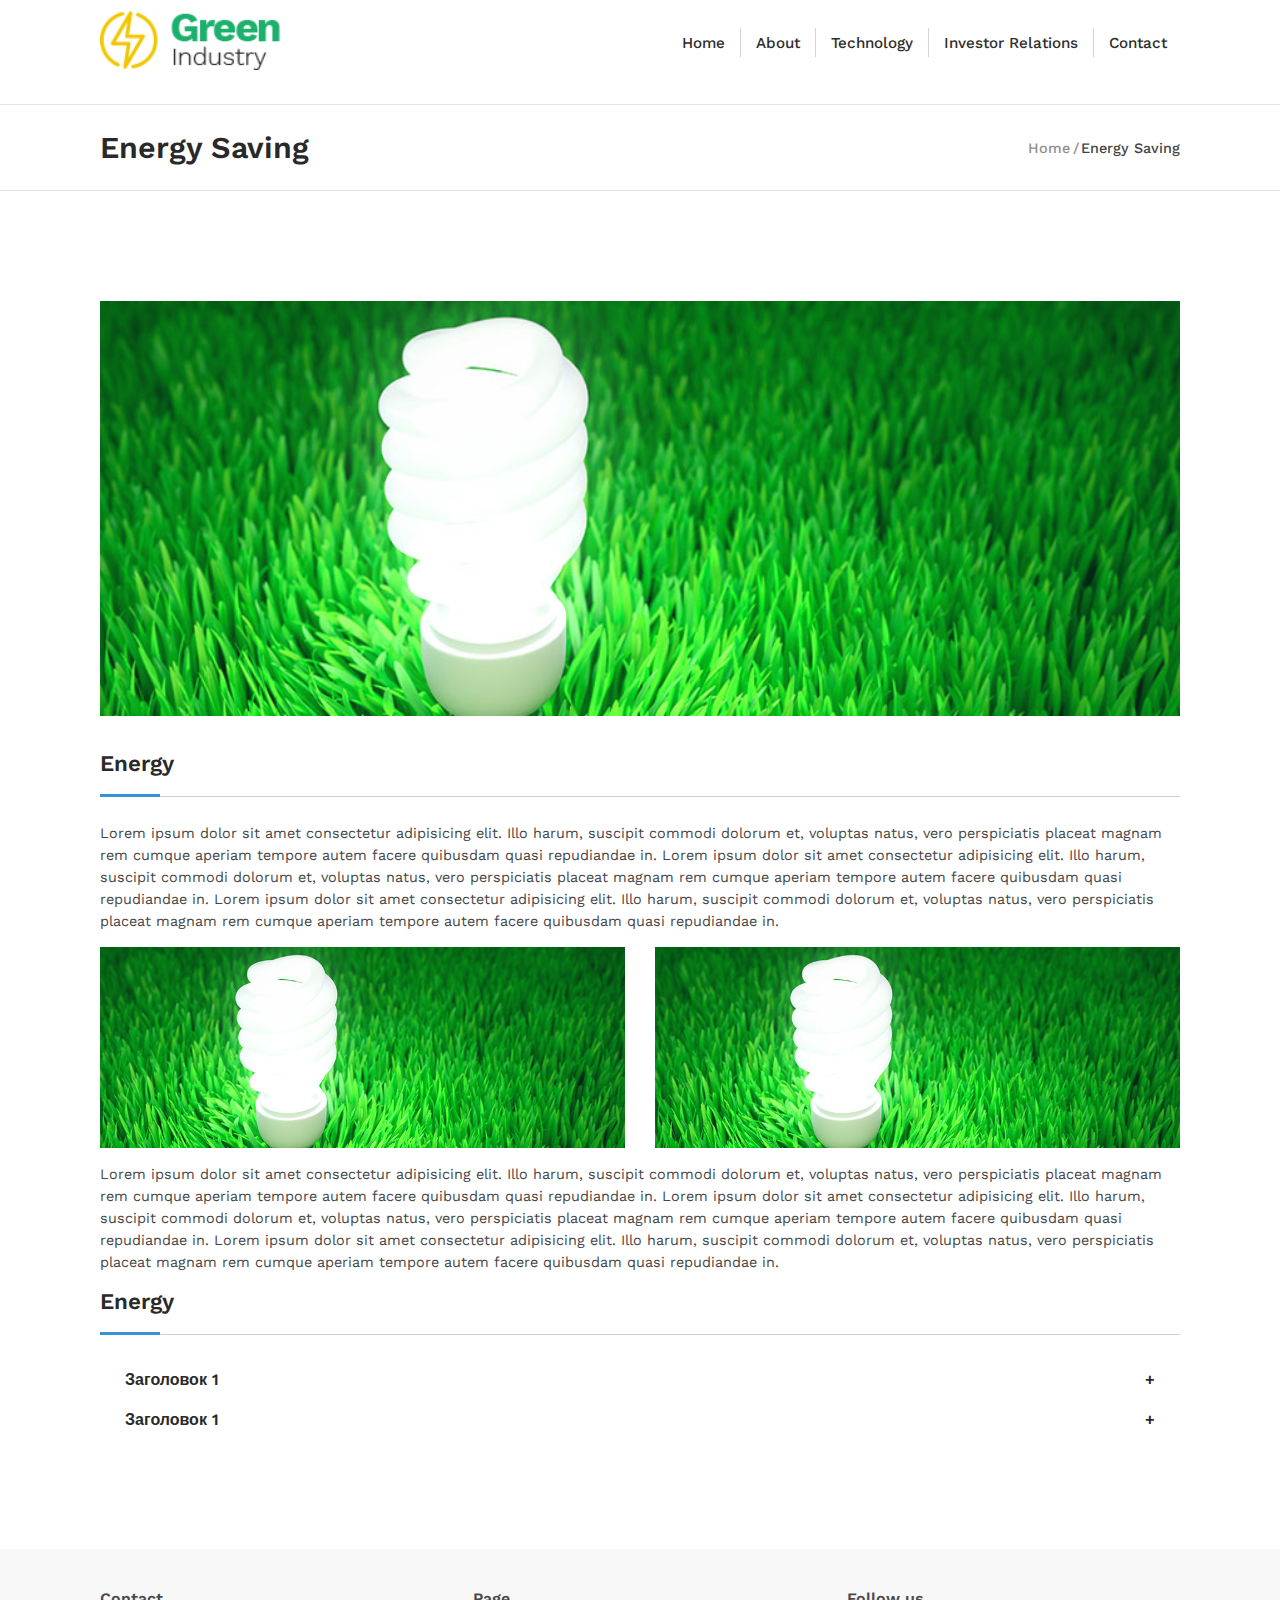
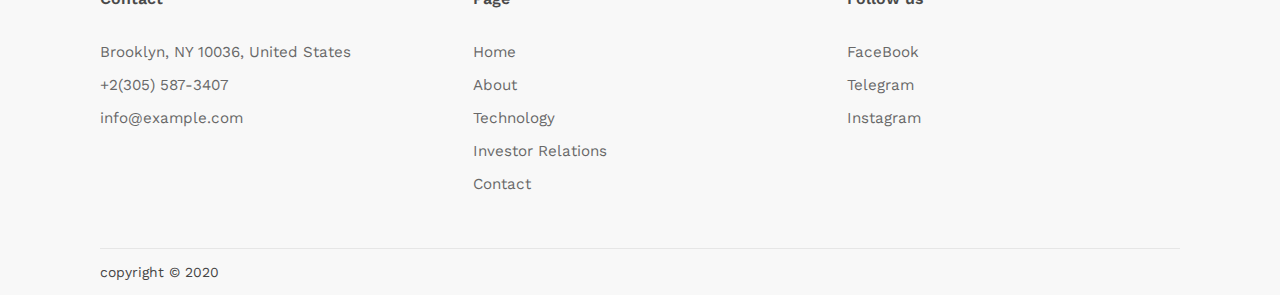
<file: proj-item.html>
<!DOCTYPE html>

<head>
    <meta charset="utf-8">
    <meta http-equiv="X-UA-Compatible" content="IE=edge">
    <title></title>
    <meta name="description" content="">
    <meta name="viewport" content="width=device-width, initial-scale=1">
    <link rel="stylesheet" href="css/slick.css">
    <link rel="stylesheet" href="css/slick-theme.css">
    <link rel="stylesheet" href="css/main.css">
    <link rel="stylesheet" href="https://use.fontawesome.com/releases/v5.6.1/css/all.css" integrity="sha384-gfdkjb5BdAXd+lj+gudLWI+BXq4IuLW5IT+brZEZsLFm++aCMlF1V92rMkPaX4PP" crossorigin="anonymous">
    <link href="https://fonts.googleapis.com/css2?family=Work+Sans:wght@300;400;500;700;900&display=swap" rel="stylesheet">
</head>

<body>
    <div class="wrapper">
        <header>
            <div class="container">
                <div class="header-container">
                    <div class="logo-box">
                        <img src="img/icon/logo.png" class="logo-white" alt="logo">
                    </div>
                    <nav>
                        <ul>
                            <li>
                                <a href="about.html">Home</a>
                            </li>
                            <li>
                                <a href="about.html">About</a>
                            </li>
                            <li>
                                <a href="technology .html">Technology</a>
                            </li>
                            <li>
                                <a href="investor.html">Investor Relations</a>
                            </li>
                            <li>
                                <a href="contact .html">Contact</a>
                            </li>
                        </ul>
                        <img src="img/icon/close.svg" class="close" alt="close">
                    </nav>
                    <!-- <a href="#" class="btn-red">Get a Quote</a> -->
                    <img src="img/icon/menu.svg" class="menu-btn" alt="menu">
                </div>
            </div>
        </header>
        <main>
            <div class="bredcrumbs padding margin">
                <div class="container">
                    <div class="bredcrumbs-container">
                        <h1 class="bredcrumbs-title">
                            Energy Saving</h1>
                        <div class="bredcrumbs-box">
                            <a href="#" class="bredcrumbs-link">Home</a>
                            <span>
                                Energy Saving</span>
                        </div>
                    </div>
                </div>
            </div>
            <div class="item-tech margin padding">
                <div class="container">
                    <div class="item-tech-container">
                        <img src="img/item.jpg" class="main-img" alt="item">
                        <h3 class="title-xl">Energy</h3>
                        <p class="text-simple">
                            Lorem ipsum dolor sit amet consectetur adipisicing elit. Illo harum, suscipit commodi dolorum et, voluptas natus, vero perspiciatis placeat magnam rem cumque aperiam tempore autem facere quibusdam quasi repudiandae in.
                            Lorem ipsum dolor sit amet consectetur adipisicing elit. Illo harum, suscipit commodi dolorum et, voluptas natus, vero perspiciatis placeat magnam rem cumque aperiam tempore autem facere quibusdam quasi repudiandae in.
                            Lorem ipsum dolor sit amet consectetur adipisicing elit. Illo harum, suscipit commodi dolorum et, voluptas natus, vero perspiciatis placeat magnam rem cumque aperiam tempore autem facere quibusdam quasi repudiandae in.
                        </p>
                        <div class="item-tech-sm">
                            <img src="img/item.jpg" alt="itme">
                            <img src="img/item.jpg" alt="itme">
                        </div>
                        <p class="text-simple">
                            Lorem ipsum dolor sit amet consectetur adipisicing elit. Illo harum, suscipit commodi dolorum et, voluptas natus, vero perspiciatis placeat magnam rem cumque aperiam tempore autem facere quibusdam quasi repudiandae in.
                            Lorem ipsum dolor sit amet consectetur adipisicing elit. Illo harum, suscipit commodi dolorum et, voluptas natus, vero perspiciatis placeat magnam rem cumque aperiam tempore autem facere quibusdam quasi repudiandae in.
                            Lorem ipsum dolor sit amet consectetur adipisicing elit. Illo harum, suscipit commodi dolorum et, voluptas natus, vero perspiciatis placeat magnam rem cumque aperiam tempore autem facere quibusdam quasi repudiandae in.
                        </p>
                        <h3 class="title-xl">Energy</h3>
                        <div class="accordeon">
                            <div class="acc-box">
                                <div class="acc-head">
                                    <p>Заголовок 1</p>
                                    <span class="plus"></span>
                                </div>
                                <div class="acc-body">
                                    <p class="text-simple">
                                        Lorem ipsum dolor sit amet, consectetur adipisicing elit. Ipsum saepe ex nesciunt, quidem quis illo cupiditate, quod maxime. Tenetur, ex quos. Magnam quasi iure facere minus velit voluptate accusamus hic!
                                    </p>    
                                </div>
                            </div>                       
                            <div class="acc-box">
                                <div class="acc-head">
                                    <p>Заголовок 1</p>
                                    <span class="plus"></span>
                                </div>
                                <div class="acc-body">
                                    <p class="text-simple">
                                        Lorem ipsum dolor sit amet, consectetur adipisicing elit. Ipsum saepe ex nesciunt, quidem quis illo cupiditate, quod maxime. Tenetur, ex quos. Magnam quasi iure facere minus velit voluptate accusamus hic!
                                    </p>    
                                </div>
                            </div> 
                        </div>
                    </div>
                </div>
            </div>
        </main>
        <footer class="padding">
            <div class="container">
                <div class="footer-container">
                    <div class="footer-logo">
                        <p class="footer-title">Contact</p>
                        <p class="footer-link">Brooklyn, NY 10036, United States</p>
                        <p class="footer-link">+2(305) 587-3407</p>
                        <p class="footer-link">info@example.com</p>
                    </div>
                    <div class="footer-box">
                        <p class="footer-title">Page</p>
                        <a href="#" class="footer-link">Home</a>
                        <a href="#" class="footer-link">About</a>
                        <a href="#" class="footer-link">Technology</a>
                        <a href="#" class="footer-link">Investor Relations</a>
                        <a href="#" class="footer-link">Contact</a>
                    </div>
                    <div class="footer-box">
                        <p class="footer-title">Follow us</p>
                        <a href="#" class="footer-link">FaceBook</a>
                        <a href="#" class="footer-link">Telegram</a>
                        <a href="#" class="footer-link">Instagram</a>
                    </div>
                </div>
                <div class="footer-bottom">
                    <p>
                        copyright © 2020
                    </p>
                </div>
            </div>
        </footer>
    </div>



    <script src="https://code.jquery.com/jquery-3.4.1.min.js" integrity="sha256-CSXorXvZcTkaix6Yvo6HppcZGetbYMGWSFlBw8HfCJo=" crossorigin="anonymous"></script>
    <script src="js/libs/slick.min.js"></script>
    <script src="js/common.js"></script>
</body>

</html>
</file>
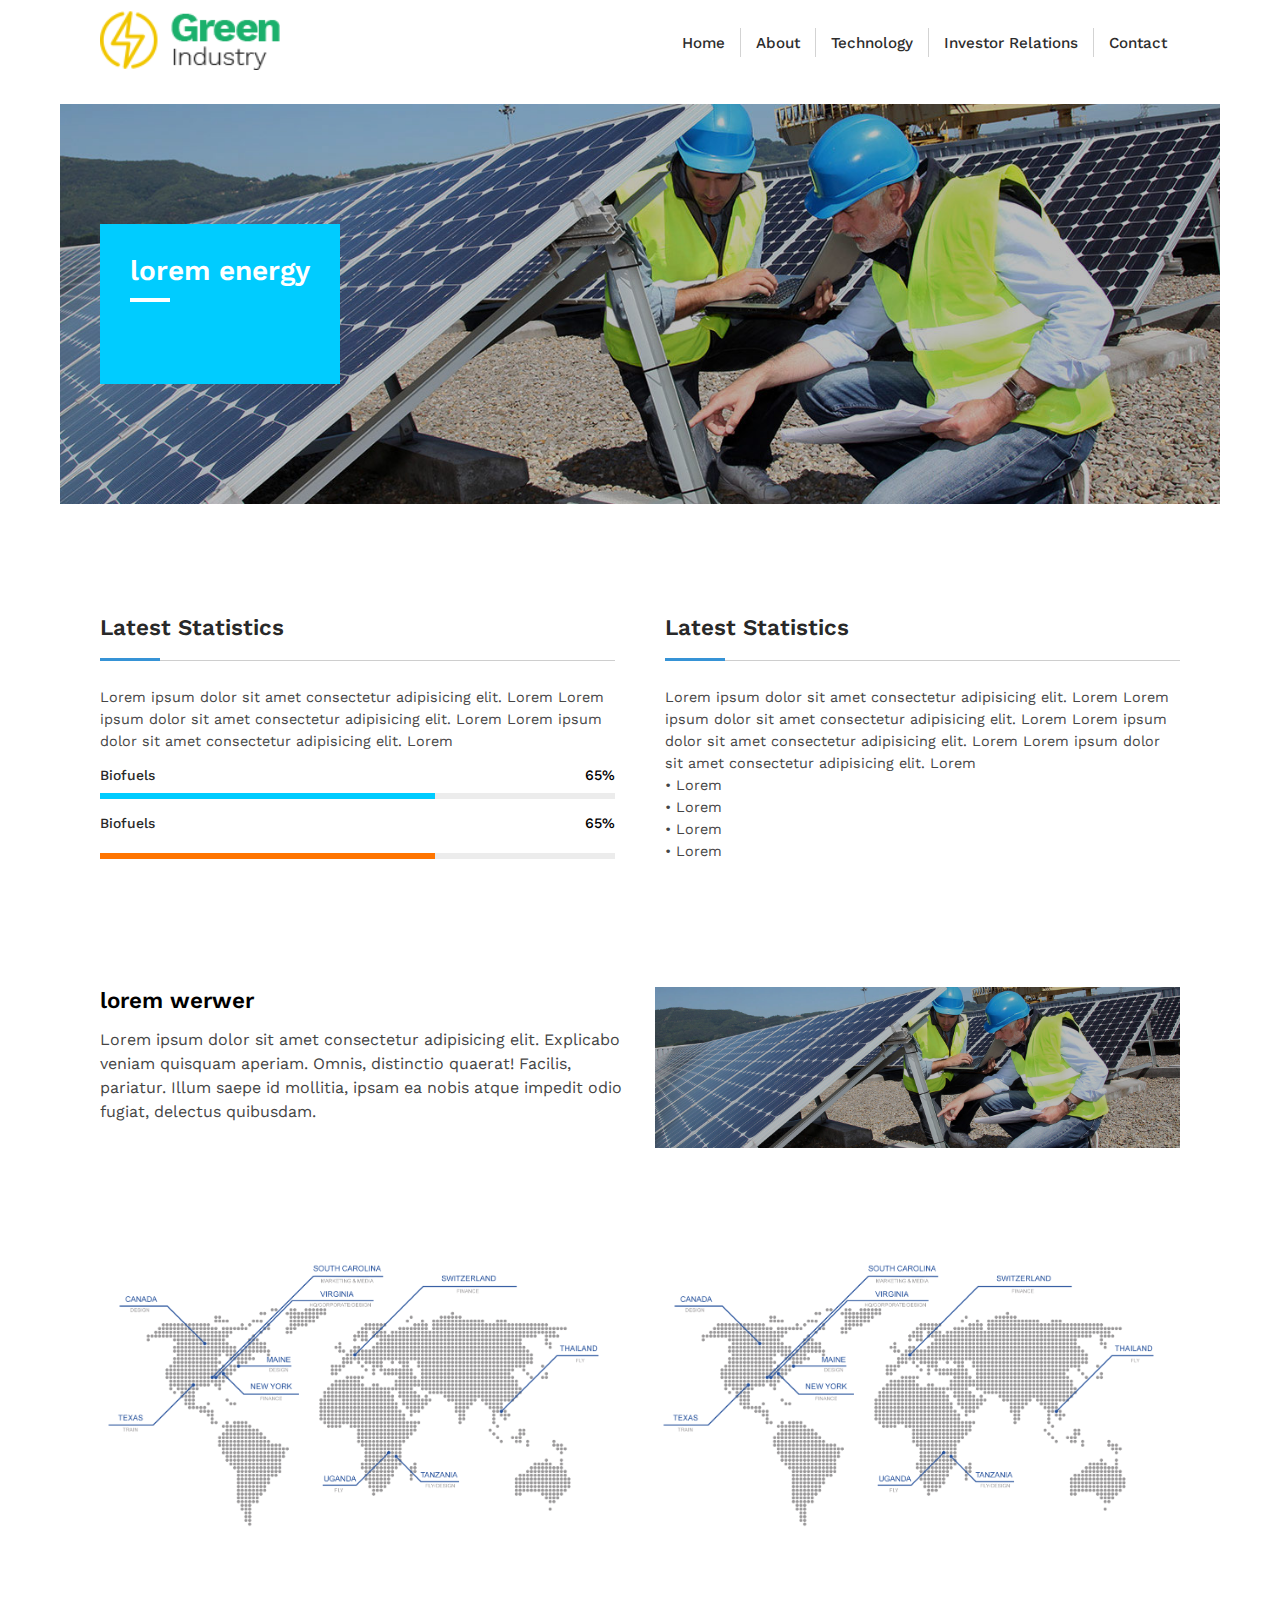
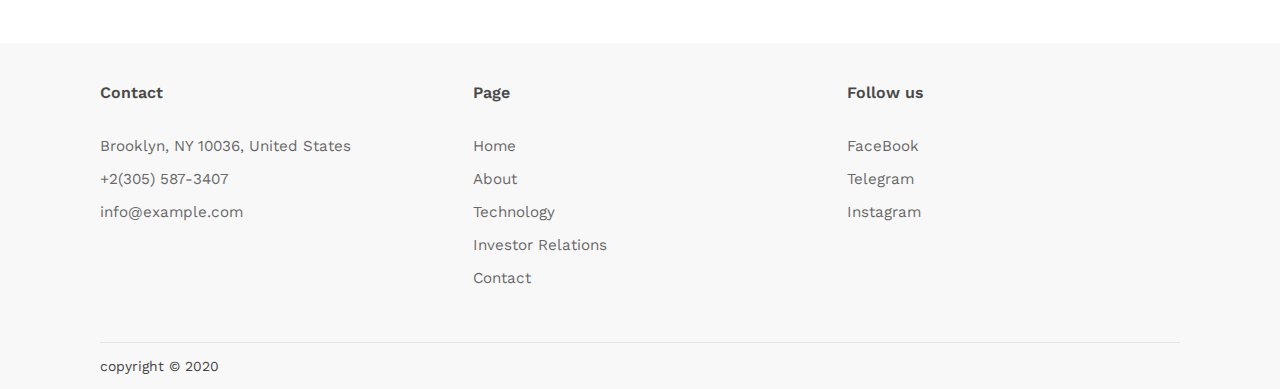
<file: technology.html>
<!DOCTYPE html>

<head>
    <meta charset="utf-8">
    <meta http-equiv="X-UA-Compatible" content="IE=edge">
    <title></title>
    <meta name="description" content="">
    <meta name="viewport" content="width=device-width, initial-scale=1">
    <link rel="stylesheet" href="css/slick.css">
    <link rel="stylesheet" href="css/slick-theme.css">
    <link rel="stylesheet" href="css/main.css">
    <link rel="stylesheet" href="https://use.fontawesome.com/releases/v5.6.1/css/all.css" integrity="sha384-gfdkjb5BdAXd+lj+gudLWI+BXq4IuLW5IT+brZEZsLFm++aCMlF1V92rMkPaX4PP" crossorigin="anonymous">
    <link href="https://fonts.googleapis.com/css2?family=Work+Sans:wght@300;400;500;700;900&display=swap" rel="stylesheet">
</head>

<body>
    <div class="wrapper">
        <header>
            <div class="container">
                <div class="header-container">
                    <div class="logo-box">
                        <img src="img/icon/logo.png" class="logo-white" alt="logo">
                    </div>
                    <nav>
                        <ul>
                            <li>
                                <a href="about.html">Home</a>
                            </li>
                            <li>
                                <a href="about.html">About</a>
                            </li>
                            <li>
                                <a href="technology .html">Technology</a>
                            </li>
                            <li>
                                <a href="investor.html">Investor Relations</a>
                            </li>
                            <li>
                                <a href="contact .html">Contact</a>
                            </li>
                        </ul>
                        <img src="img/icon/close.svg" class="close" alt="close">
                    </nav>
                    <!-- <a href="#" class="btn-red">Get a Quote</a> -->
                    <img src="img/icon/menu.svg" class="menu-btn" alt="menu">
                </div>
            </div>
        </header>
        <main>
            <section class="main-section-3 margin">
                <div class="container">
                    <div class="main-section-wrap">
                        <div class="main-section-box">
                            <div class="main-box-title">
                                <h1>lorem energy</h1>
                            </div>
                        </div>
                    </div>
                </div>
            </section>
            <section class="statistics margin padding">
                <div class="container">
                    <div class="statistics-wrap-2">
                        <div class="statistics-block">
                            <h2 class="title-xl">Latest Statistics</h2>
                            <p class="text-simple">
                                Lorem ipsum dolor sit amet consectetur adipisicing elit. Lorem Lorem ipsum dolor sit amet consectetur adipisicing elit. Lorem Lorem ipsum dolor sit amet consectetur adipisicing elit. Lorem
                            </p>
                            <div class="statistics-wrap">
                                <div class="statistics-box-info">
                                    <p class="statistics-info">Biofuels</p>
                                    <p class="statistics-proc">65%</p>
                                </div>
                                <progress value="65" max="100" class="proges-1"></progress>
                                <div class="statistics-box-info">
                                    <p class="statistics-info">Biofuels</p>
                                    <p class="statistics-proc">65%</p>
                                </div>
                                <progress value="65" max="100" class="proges-2"></progress>
                            </div>
                        </div>
                        <div class="statistics-block">
                            <h2 class="title-xl">Latest Statistics</h2>
                            <p class="text-simple">
                                Lorem ipsum dolor sit amet consectetur adipisicing elit. Lorem Lorem ipsum dolor sit amet consectetur adipisicing elit. Lorem Lorem ipsum dolor sit amet consectetur adipisicing elit. Lorem Lorem ipsum dolor sit amet consectetur adipisicing elit. Lorem
                                
                                    <br> &bull; Lorem
                                    <br> &bull; Lorem
                                    <br> &bull; Lorem
                                    <br> &bull; Lorem
                            </p>
                        </div>
                    </div>
                </div>
            </section>
            <section class="great-about padding margin">
                <div class="container">
                    <div class="great-wrap">
                        <div class="great-info">
                            <h2 class="great-title">lorem werwer</h2>
                            <p class="great-text">
                                Lorem ipsum dolor sit amet consectetur adipisicing elit. Explicabo veniam quisquam aperiam. Omnis, distinctio quaerat! Facilis, pariatur. Illum saepe id mollitia, ipsam ea nobis atque impedit odio fugiat, delectus quibusdam.
                            </p>
                        </div>
                        <img src="img/about/about-bg.jpg" alt="great">
                    </div>
                </div>
            </section>
            <div class="map-2 padding margin">
                <div class="container">
                    <img src="img/map.png" alt="map">
                    <img src="img/map.png" alt="map">
                </div>
            </div>
        </main>
        <footer class="padding">
            <div class="container">
                <div class="footer-container">
                    <div class="footer-logo">
                        <p class="footer-title">Contact</p>
                        <p class="footer-link">Brooklyn, NY 10036, United States</p>
                        <p class="footer-link">+2(305) 587-3407</p>
                        <p class="footer-link">info@example.com</p>
                    </div>
                    <div class="footer-box">
                        <p class="footer-title">Page</p>
                        <a href="#" class="footer-link">Home</a>
                        <a href="#" class="footer-link">About</a>
                        <a href="#" class="footer-link">Technology</a>
                        <a href="#" class="footer-link">Investor Relations</a>
                        <a href="#" class="footer-link">Contact</a>
                    </div>
                    <div class="footer-box">
                        <p class="footer-title">Follow us</p>
                        <a href="#" class="footer-link">FaceBook</a>
                        <a href="#" class="footer-link">Telegram</a>
                        <a href="#" class="footer-link">Instagram</a>
                    </div>
                </div>
                <div class="footer-bottom">
                    <p>
                        copyright © 2020
                    </p>
                </div>
            </div>
        </footer>
    </div>



    <script src="https://code.jquery.com/jquery-3.4.1.min.js" integrity="sha256-CSXorXvZcTkaix6Yvo6HppcZGetbYMGWSFlBw8HfCJo=" crossorigin="anonymous"></script>
    <script src="js/libs/slick.min.js"></script>
    <script src="js/common.js"></script>
</body>

</html>
</file>
<file: css/main.css>
header {
  position: relative;
  z-index: 999;
  width: 100%;
  -webkit-transition: .3s;
  -o-transition: .3s;
  transition: .3s;
  top: 0;
  background: #fff;
  -webkit-box-sizing: border-box;
          box-sizing: border-box; }
  @media (max-width: 990px) {
    header {
      -webkit-transition: .3s;
      -o-transition: .3s;
      transition: .3s;
      padding: 0;
      position: fixed; } }
  @media (max-width: 990px) {
    header .btn-red {
      display: none; } }
  header .container {
    background: #fff;
    padding: 10px; }
  header nav {
    right: -7px;
    position: relative; }
    @media (max-width: 990px) {
      header nav {
        position: fixed;
        width: 100vw;
        z-index: 99;
        top: 0;
        height: 100vh;
        background: #fff;
        left: 0;
        right: 0;
        -webkit-transition: .35s;
        -o-transition: .35s;
        transition: .35s;
        -webkit-transform: translateX(-100%);
            -ms-transform: translateX(-100%);
                transform: translateX(-100%);
        display: -webkit-box;
        display: -webkit-flex;
        display: -ms-flexbox;
        display: flex;
        -webkit-box-orient: vertical;
        -webkit-box-direction: normal;
        -webkit-flex-direction: column;
            -ms-flex-direction: column;
                flex-direction: column;
        -webkit-box-align: center;
        -webkit-align-items: center;
            -ms-flex-align: center;
                align-items: center;
        flex-direction: column;
        -webkit-box-pack: center;
        -webkit-justify-content: center;
            -ms-flex-pack: center;
                justify-content: center; } }
    header nav ul {
      display: -webkit-box;
      display: -webkit-flex;
      display: -ms-flexbox;
      display: flex;
      -webkit-box-align: center;
      -webkit-align-items: center;
          -ms-flex-align: center;
              align-items: center;
      -webkit-box-pack: justify;
      -webkit-justify-content: space-between;
          -ms-flex-pack: justify;
              justify-content: space-between;
      margin-right: 20px; }
      @media (max-width: 990px) {
        header nav ul {
          -webkit-box-orient: vertical;
          -webkit-box-direction: normal;
          -webkit-flex-direction: column;
              -ms-flex-direction: column;
                  flex-direction: column;
          margin: 0;
          -webkit-box-pack: center;
          -webkit-justify-content: center;
              -ms-flex-pack: center;
                  justify-content: center;
          text-align: center; } }
      header nav ul li {
        padding: 5px 15px;
        border-right: 1px solid #d3d3d3; }
        @media (max-width: 990px) {
          header nav ul li {
            margin: 15px 0;
            border: none; } }
        header nav ul li a {
          -webkit-transition: .3s;
          -o-transition: .3s;
          transition: .3s;
          color: #2d2d2d;
          position: relative;
          font: 500 .95rem 'Work Sans', sans-serif; }
          header nav ul li a:hover {
            color: #3693d6; }
          @media (max-width: 990px) {
            header nav ul li a {
              color: #000;
              padding: 0;
              font-size: 1.25rem;
              font-weight: bold; } }
      header nav ul li:last-child {
        border: none;
        padding-right: 0; }

.fixed-header {
  position: fixed; }

.close {
  display: none; }
  @media (max-width: 990px) {
    .close {
      position: absolute;
      height: 30px;
      top: 20px;
      display: block;
      right: 20px; } }

.mob-menu-active {
  -webkit-transform: translateX(0);
      -ms-transform: translateX(0);
          transform: translateX(0);
  opacity: .95; }

@media (max-width: 990px) {
  nav ul li {
    width: 100%; } }

.header-container {
  display: -webkit-box;
  display: -webkit-flex;
  display: -ms-flexbox;
  display: flex;
  -webkit-box-align: center;
  -webkit-align-items: center;
      -ms-flex-align: center;
          align-items: center;
  padding: 0;
  -webkit-box-pack: justify;
  -webkit-justify-content: space-between;
      -ms-flex-pack: justify;
          justify-content: space-between; }
  @media (max-width: 990px) {
    .header-container {
      padding: 0 10px; } }

.logo-white {
  height: 60px; }
  @media (max-width: 990px) {
    .logo-white {
      height: 35px; } }

.fixed-header {
  background: #fff;
  -webkit-transition: .3s;
  -o-transition: .3s;
  transition: .3s;
  padding: 0;
  position: fixed;
  -webkit-box-shadow: 0px 0px 10px 0px rgba(50, 50, 50, 0.75);
          box-shadow: 0px 0px 10px 0px rgba(50, 50, 50, 0.75); }
  @media (max-width: 990px) {
    .fixed-header {
      padding: 0; } }
  .fixed-header nav ul li a {
    color: #222222; }

.menu-btn {
  display: none;
  height: 30px; }
  @media (max-width: 990px) {
    .menu-btn {
      display: block; } }

.white-popup-block {
  position: relative;
  padding: 20px;
  max-width: 500px;
  margin: 0 auto;
  background: #fff;
  border-right: 5px;
  text-align: center;
  min-height: 200px;
  display: -webkit-box;
  display: -webkit-flex;
  display: -ms-flexbox;
  display: flex;
  -webkit-box-align: center;
  -webkit-align-items: center;
      -ms-flex-align: center;
          align-items: center;
  -webkit-box-pack: center;
  -webkit-justify-content: center;
      -ms-flex-pack: center;
          justify-content: center; }

.header-top .container {
  border-top: 7px solid #0084ff; }

.header-top-wrap {
  padding: 20px 0;
  display: -webkit-box;
  display: -webkit-flex;
  display: -ms-flexbox;
  display: flex;
  -webkit-box-align: end;
  -webkit-align-items: flex-end;
      -ms-flex-align: end;
          align-items: flex-end;
  -webkit-box-pack: end;
  -webkit-justify-content: flex-end;
      -ms-flex-pack: end;
          justify-content: flex-end; }
  @media (max-width: 990px) {
    .header-top-wrap {
      display: none; } }
  .header-top-wrap .header-box-sm {
    display: -webkit-box;
    display: -webkit-flex;
    display: -ms-flexbox;
    display: flex;
    margin-right: 15px; }
    .header-top-wrap .header-box-sm i {
      color: #2e81ca;
      font-size: .8rem; }
    .header-top-wrap .header-box-sm p {
      padding-left: 10px;
      color: #3f3f3f;
      font: 400 .8rem 'Work Sans', sans-serif; }

.main-section {
  height: 600px; }
  @media (max-width: 990px) {
    .main-section {
      height: 100%;
      background: transparent; } }
  .main-section .container {
    display: -webkit-box;
    display: -webkit-flex;
    display: -ms-flexbox;
    display: flex;
    -webkit-box-align: center;
    -webkit-align-items: center;
        -ms-flex-align: center;
            align-items: center;
    height: 100%;
    padding: 0 45px;
    -webkit-box-pack: start;
    -webkit-justify-content: flex-start;
        -ms-flex-pack: start;
            justify-content: flex-start;
    background: url(../img/main-section/main-bg.jpg) no-repeat center center;
    background-size: cover; }
    @media (max-width: 990px) {
      .main-section .container {
        padding: 0;
        background: transparent; } }

.main-section-box {
  max-width: 700px;
  display: grid;
  grid-template-columns: 2fr 3fr; }
  @media (max-width: 990px) {
    .main-section-box {
      grid-template-columns: 1fr;
      max-width: 100%; } }
  .main-section-box .main-box-title {
    background: #fce042;
    padding: 30px; }
    @media (max-width: 990px) {
      .main-section-box .main-box-title {
        padding: 20px;
        height: 125px;
        display: -webkit-box;
        display: -webkit-flex;
        display: -ms-flexbox;
        display: flex;
        -webkit-box-align: center;
        -webkit-align-items: center;
            -ms-flex-align: center;
                align-items: center; } }
    .main-section-box .main-box-title h1 {
      position: relative;
      font: 600 1.75rem 'Work Sans', sans-serif; }
      @media (max-width: 990px) {
        .main-section-box .main-box-title h1 {
          font-size: 1.6rem; } }
      .main-section-box .main-box-title h1::before {
        content: '';
        height: 4px;
        width: 40px;
        background: #fff;
        display: block;
        position: absolute;
        bottom: -15px; }
  .main-section-box .main-box-info {
    background: #fff;
    padding: 30px; }
    @media (max-width: 990px) {
      .main-section-box .main-box-info {
        padding: 20px; } }
    .main-section-box .main-box-info p {
      color: #2d2d2d;
      font: 400 1rem/28px 'Work Sans', sans-serif; }

.main-section-2 {
  height: 400px; }
  @media (max-width: 990px) {
    .main-section-2 {
      height: 100%; } }
  .main-section-2 .container {
    display: -webkit-box;
    display: -webkit-flex;
    display: -ms-flexbox;
    display: flex;
    -webkit-box-align: center;
    -webkit-align-items: center;
        -ms-flex-align: center;
            align-items: center;
    height: 100%;
    padding: 0 40px;
    -webkit-box-pack: start;
    -webkit-justify-content: flex-start;
        -ms-flex-pack: start;
            justify-content: flex-start;
    background: url(../img/main-section/main-bg.jpg) no-repeat center center;
    background-size: cover; }
    @media (max-width: 990px) {
      .main-section-2 .container {
        padding: 0;
        background: transparent; } }
  .main-section-2 .main-box-title {
    height: 100px; }
    @media (max-width: 990px) {
      .main-section-2 .main-box-title {
        height: 80px;
        width: 100%; } }
  @media (max-width: 990px) {
    .main-section-2 .main-section-wrap {
      width: 100%; } }
  .main-section-2 .main-section-box {
    display: -webkit-box;
    display: -webkit-flex;
    display: -ms-flexbox;
    display: flex; }

.main-section-3 {
  height: 400px; }
  @media (max-width: 990px) {
    .main-section-3 {
      height: 100%; } }
  .main-section-3 .container {
    display: -webkit-box;
    display: -webkit-flex;
    display: -ms-flexbox;
    display: flex;
    -webkit-box-align: center;
    -webkit-align-items: center;
        -ms-flex-align: center;
            align-items: center;
    height: 100%;
    padding: 0 40px;
    -webkit-box-pack: start;
    -webkit-justify-content: flex-start;
        -ms-flex-pack: start;
            justify-content: flex-start;
    background: url(../img/about/about-bg.jpg) no-repeat center center;
    background-size: cover; }
    @media (max-width: 990px) {
      .main-section-3 .container {
        padding: 0;
        background: transparent; } }
  .main-section-3 .main-box-title {
    background: #00ccff;
    height: 100px; }
    @media (max-width: 990px) {
      .main-section-3 .main-box-title {
        height: 80px;
        width: 100%; } }
    .main-section-3 .main-box-title h1 {
      color: #fff; }
  @media (max-width: 990px) {
    .main-section-3 .main-section-wrap {
      width: 100%; } }
  .main-section-3 .main-section-box {
    display: -webkit-box;
    display: -webkit-flex;
    display: -ms-flexbox;
    display: flex; }

.bredcrumbs {
  border-top: 1px solid #e4e4e4;
  border-bottom: 1px solid #e4e4e4; }

.bredcrumbs-container {
  padding: 25px 0;
  display: -webkit-box;
  display: -webkit-flex;
  display: -ms-flexbox;
  display: flex;
  -webkit-box-align: center;
  -webkit-align-items: center;
      -ms-flex-align: center;
          align-items: center;
  -webkit-box-pack: justify;
  -webkit-justify-content: space-between;
      -ms-flex-pack: justify;
          justify-content: space-between; }
  @media (max-width: 576px) {
    .bredcrumbs-container {
      -webkit-box-orient: vertical;
      -webkit-box-direction: normal;
      -webkit-flex-direction: column;
          -ms-flex-direction: column;
              flex-direction: column; } }
  .bredcrumbs-container .bredcrumbs-title {
    font: 600 1.9rem 'Work Sans', sans-serif;
    color: #292929;
    margin: 0; }
    @media (max-width: 576px) {
      .bredcrumbs-container .bredcrumbs-title {
        margin-bottom: 10px; } }
  .bredcrumbs-container .bredcrumbs-box {
    display: -webkit-box;
    display: -webkit-flex;
    display: -ms-flexbox;
    display: flex; }
    .bredcrumbs-container .bredcrumbs-box a {
      font: 500 .9rem 'Work Sans', sans-serif;
      color: #8f8f8f;
      padding-right: 5px; }
      .bredcrumbs-container .bredcrumbs-box a::after {
        content: '/';
        right: -3px;
        position: relative; }
    .bredcrumbs-container .bredcrumbs-box span {
      font: 500 .9rem 'Work Sans', sans-serif;
      color: #454545; }

.map iframe {
  width: 100%;
  height: 450px; }
  @media (max-width: 990px) {
    .map iframe {
      height: 300px; } }

.contact-wrap {
  display: grid;
  grid-template-columns: 3fr 1fr;
  grid-gap: 25px; }
  @media (max-width: 990px) {
    .contact-wrap {
      grid-template-columns: 1fr; } }

.contact-feedback .contact-feedback-box {
  display: -webkit-box;
  display: -webkit-flex;
  display: -ms-flexbox;
  display: flex;
  position: relative;
  padding-left: 25px;
  -webkit-box-align: center;
  -webkit-align-items: center;
      -ms-flex-align: center;
          align-items: center;
  margin-bottom: 25px; }

.contact-feedback i {
  height: 5px;
  width: 5px;
  color: #454545;
  opacity: .9;
  margin-right: 10px;
  position: absolute;
  left: 0;
  top: 1px; }

.contact-feedback p {
  font: normal .95rem 'Work Sans', sans-serif;
  color: #454545;
  opacity: .9; }

.contact-form {
  display: grid;
  grid-template-columns: 1fr 1fr 1fr;
  grid-gap: 15px; }
  @media (max-width: 990px) {
    .contact-form {
      grid-template-columns: 1fr; } }
  .contact-form input,
  .contact-form textarea {
    width: 100%;
    -webkit-box-sizing: border-box;
            box-sizing: border-box;
    padding: 12px 8px;
    background: #fcfcfc;
    border: 1px solid silver;
    font: 400 .87rem 'Work Sans', sans-serif; }
  .contact-form button {
    background: #2e81ca;
    padding: 10px 15px;
    width: 180px;
    color: #fff;
    font: 600 1rem 'Work Sans', sans-serif;
    border: 1px solid #2e81ca; }
  .contact-form textarea {
    grid-column-start: 1;
    grid-column-end: 4;
    height: 150px; }
    @media (max-width: 990px) {
      .contact-form textarea {
        grid-column-start: auto;
        grid-column-end: auto; } }

.map-2 .container {
  display: grid;
  grid-template-columns: 1fr 1fr;
  grid-gap: 30px; }
  @media (max-width: 990px) {
    .map-2 .container {
      grid-template-columns: 1fr; } }

.map-2 img {
  max-width: 100%;
  height: auto;
  display: -webkit-box;
  display: -webkit-flex;
  display: -ms-flexbox;
  display: flex;
  -webkit-box-orient: vertical;
  -webkit-box-direction: normal;
  -webkit-flex-direction: column;
      -ms-flex-direction: column;
          flex-direction: column;
  -webkit-box-align: center;
  -webkit-align-items: center;
      -ms-flex-align: center;
          align-items: center;
  margin: 0 auto; }

.technology-container {
  display: grid;
  grid-template-columns: 1fr 1fr 1fr;
  grid-gap: 30px; }
  @media (max-width: 768px) {
    .technology-container {
      grid-template-columns: 1fr; } }

.technology-box {
  border: 1px solid #cecece;
  cursor: pointer; }
  .technology-box:hover img {
    -webkit-transform: scale(1.1);
        -ms-transform: scale(1.1);
            transform: scale(1.1); }
  .technology-box .technology-img-box {
    height: 250px;
    overflow: hidden; }
    .technology-box .technology-img-box img {
      max-width: 100%;
      height: auto;
      -o-object-fit: cover;
         object-fit: cover;
      -webkit-transition: .3s;
      -o-transition: .3s;
      transition: .3s; }
  .technology-box .technology-title {
    padding: 10px;
    padding-bottom: 7px;
    font: 500 1.3rem 'Work Sans', sans-serif; }
    @media (max-width: 990px) {
      .technology-box .technology-title {
        font-size: 1.1rem; } }
  .technology-box .text-simple {
    padding: 10px;
    padding-top: 0;
    padding-bottom: 5px; }

.item-tech img {
  max-width: 100%;
  height: auto;
  -o-object-fit: cover;
     object-fit: cover; }

.item-tech .item-tech-container .main-img {
  width: 100%;
  margin-bottom: 30px; }

.item-tech .item-tech-sm {
  display: grid;
  grid-template-columns: 1fr 1fr;
  grid-gap: 30px;
  margin-bottom: 15px; }
  @media (max-width: 990px) {
    .item-tech .item-tech-sm {
      grid-template-columns: 1fr; } }

.acc-box {
  margin-bottom: 1px;
  position: relative; }

.acc-active {
  border: 1px solid #cecece; }
  .acc-active::before {
    content: '';
    height: 1px;
    display: block;
    width: 100%;
    position: absolute;
    left: 0;
    background: #1ab06b;
    top: 0; }

.acc-head {
  padding: 10px 25px;
  display: -webkit-box;
  display: -webkit-flex;
  display: -ms-flexbox;
  display: flex;
  -webkit-box-align: center;
  -webkit-align-items: center;
      -ms-flex-align: center;
          align-items: center;
  -webkit-box-pack: justify;
  -webkit-justify-content: space-between;
      -ms-flex-pack: justify;
          justify-content: space-between;
  cursor: pointer; }
  @media (max-width: 576px) {
    .acc-head {
      padding: 10px; } }
  .acc-head .plus::before {
    content: '+';
    font: 600 1rem 'Work Sans', sans-serif;
    color: #292929; }
  .acc-head .minus::before {
    content: '-';
    font: 600 1rem 'Work Sans', sans-serif;
    color: #292929; }
  .acc-head p {
    font: 600 1rem 'Work Sans', sans-serif;
    color: #292929; }

.acc-body {
  padding: 10px 25px;
  margin-bottom: 5px;
  display: none; }
  @media (max-width: 576px) {
    .acc-body {
      padding: 10px; } }

.statistics-container {
  display: grid;
  grid-template-columns: 1fr 1fr;
  grid-gap: 50px; }
  @media (max-width: 990px) {
    .statistics-container {
      grid-template-columns: 1fr;
      grid-gap: 30px; } }

.statistics-box-info {
  display: -webkit-box;
  display: -webkit-flex;
  display: -ms-flexbox;
  display: flex;
  -webkit-box-align: center;
  -webkit-align-items: center;
      -ms-flex-align: center;
          align-items: center;
  -webkit-box-pack: justify;
  -webkit-justify-content: space-between;
      -ms-flex-pack: justify;
          justify-content: space-between;
  margin-bottom: 10px; }
  .statistics-box-info .statistics-info {
    color: #292929;
    font: 500 .87rem 'Work Sans', sans-serif; }
  .statistics-box-info .statistics-proc {
    font: 500 .9rem 'Work Sans', sans-serif; }

progress {
  background: red;
  height: 6px;
  width: 100%;
  margin-bottom: 15px; }

progress::-webkit-progress-bar {
  background: #ececec; }

.proges-1::-webkit-progress-value {
  background: #00ccff; }

.proges-2::-webkit-progress-value {
  background: #ff7500; }

.proges-3::-webkit-progress-value {
  background: #fbb03b; }

.proges-4::-webkit-progress-value {
  background: #0084ff; }

.proges-5::-webkit-progress-value {
  background: #ebcd26; }

progress:last-child {
  margin: 0; }

.statistics-donate {
  background: url(../img/services/donate-bg.jpg) no-repeat center center;
  background-size: cover;
  height: 100%;
  display: -webkit-box;
  display: -webkit-flex;
  display: -ms-flexbox;
  display: flex;
  -webkit-box-orient: vertical;
  -webkit-box-direction: normal;
  -webkit-flex-direction: column;
      -ms-flex-direction: column;
          flex-direction: column;
  -webkit-box-align: start;
  -webkit-align-items: flex-start;
      -ms-flex-align: start;
          align-items: flex-start;
  -webkit-box-pack: justify;
  -webkit-justify-content: space-between;
      -ms-flex-pack: justify;
          justify-content: space-between;
  padding: 20px;
  position: relative; }
  .statistics-donate::before {
    content: '';
    background: rgba(58, 164, 221, 0.7);
    position: absolute;
    left: 0;
    right: 0;
    top: 0;
    bottom: 0; }
  @media (max-width: 990px) {
    .statistics-donate {
      padding: 15px; } }
  .statistics-donate .donate-title {
    font: 600 3rem 'Work Sans', sans-serif;
    color: #fce042;
    position: relative;
    z-index: 2;
    margin-bottom: -10px; }
    @media (max-width: 990px) {
      .statistics-donate .donate-title {
        font-size: 2rem;
        margin-bottom: 5px; } }
  .statistics-donate .donate-text {
    color: #fff;
    position: relative;
    z-index: 2;
    margin-bottom: 20px;
    font: 600 1.125rem/28px 'Work Sans', sans-serif; }
    @media (max-width: 990px) {
      .statistics-donate .donate-text {
        font-size: 1rem; } }
  .statistics-donate a {
    color: #fff;
    position: relative;
    z-index: 2;
    font: 600 1.125rem/28px 'Work Sans', sans-serif; }
    @media (max-width: 990px) {
      .statistics-donate a {
        font-size: 1rem; } }

.statistics-wrap-2 {
  display: grid;
  grid-template-columns: 1fr 1fr;
  grid-gap: 50px; }
  @media (max-width: 990px) {
    .statistics-wrap-2 {
      grid-template-columns: 1fr;
      grid-gap: 30px; } }

.investor-box {
  display: grid;
  grid-template-columns: 2fr 1fr;
  grid-gap: 25px;
  margin-bottom: 30px; }
  @media (max-width: 990px) {
    .investor-box {
      grid-template-columns: 1fr;
      grid-gap: 20px; } }
  .investor-box img {
    height: auto;
    max-width: 100%; }
  .investor-box .investor-title {
    margin-bottom: 10px;
    font: 600 1.3rem 'Work Sans', sans-serif; }
    @media (max-width: 990px) {
      .investor-box .investor-title {
        font-size: 1.2rem; } }

.great-wrap {
  display: grid;
  grid-template-columns: 1fr 1fr;
  grid-gap: 30px; }
  @media (max-width: 990px) {
    .great-wrap {
      grid-template-columns: 1fr; } }
  .great-wrap .great-title {
    margin-bottom: 15px;
    font: 600 1.4rem 'Work Sans', sans-serif; }
    @media (max-width: 990px) {
      .great-wrap .great-title {
        font-size: 1.1rem; } }
  .great-wrap .great-text {
    color: #454545;
    font: 400 1rem/24px 'Work Sans', sans-serif; }
    @media (max-width: 990px) {
      .great-wrap .great-text {
        font-size: .9rem; } }
  .great-wrap img {
    max-width: 100%;
    height: auto; }

.services-container {
  display: grid;
  grid-template-columns: 1fr 1fr 1fr;
  grid-gap: 30px; }
  @media (max-width: 990px) {
    .services-container {
      grid-template-columns: 1fr; } }
  .services-container .services-box {
    display: -webkit-box;
    display: -webkit-flex;
    display: -ms-flexbox;
    display: flex;
    -webkit-box-align: start;
    -webkit-align-items: flex-start;
        -ms-flex-align: start;
            align-items: flex-start; }
  .services-container .services-title {
    margin-bottom: 10px;
    font: 600 1.125rem 'Work Sans', sans-serif; }
    @media (max-width: 990px) {
      .services-container .services-title {
        font-size: 1rem; } }
  .services-container img {
    height: 60px;
    width: 60px;
    -o-object-fit: contain;
       object-fit: contain;
    margin-right: 20px; }

.history-container {
  display: grid;
  grid-template-columns: 1fr;
  grid-gap: 30px; }
  @media (max-width: 990px) {
    .history-container {
      grid-gap: 25px; } }

.history-box-info .history-title {
  margin-bottom: 15px;
  font: 600 1.4rem 'Work Sans', sans-serif; }
  @media (max-width: 990px) {
    .history-box-info .history-title {
      font-size: 1.1rem; } }

.history-wrap {
  display: grid;
  grid-template-columns: 1fr 1fr;
  grid-gap: 20px; }
  @media (max-width: 990px) {
    .history-wrap {
      grid-template-columns: 1fr; } }
  .history-wrap .history-block {
    display: -webkit-box;
    display: -webkit-flex;
    display: -ms-flexbox;
    display: flex;
    -webkit-box-orient: vertical;
    -webkit-box-direction: normal;
    -webkit-flex-direction: column;
        -ms-flex-direction: column;
            flex-direction: column; }
  .history-wrap img {
    -o-object-fit: contain;
       object-fit: contain;
    height: 50px;
    width: 50px;
    margin-bottom: 5px; }
  .history-wrap .history-sub-title {
    margin-bottom: 10px;
    font: 600 1.4rem 'Work Sans', sans-serif; }
    @media (max-width: 990px) {
      .history-wrap .history-sub-title {
        font-size: 1.1rem; } }

.project .project-container {
  display: grid;
  grid-template-columns: 1fr 1fr 1fr;
  grid-gap: 20px; }
  @media (max-width: 990px) {
    .project .project-container {
      grid-template-columns: 1fr; } }

.project-box {
  display: -webkit-box;
  display: -webkit-flex;
  display: -ms-flexbox;
  display: flex;
  -webkit-box-orient: vertical;
  -webkit-box-direction: normal;
  -webkit-flex-direction: column;
      -ms-flex-direction: column;
          flex-direction: column;
  -webkit-box-align: center;
  -webkit-align-items: center;
      -ms-flex-align: center;
          align-items: center;
  -webkit-box-pack: center;
  -webkit-justify-content: center;
      -ms-flex-pack: center;
          justify-content: center; }
  .project-box:hover img {
    -webkit-transform: scale(1.1);
        -ms-transform: scale(1.1);
            transform: scale(1.1); }
  .project-box .img-box {
    height: 300px;
    width: 100%;
    overflow: hidden;
    margin-bottom: 20px; }
  .project-box img {
    -webkit-transition: .3s;
    -o-transition: .3s;
    transition: .3s;
    height: 100%;
    width: 100%;
    max-width: 100%;
    -o-object-fit: cover;
       object-fit: cover; }
  .project-box p {
    color: #333;
    font: 600 1.05rem 'Work Sans', sans-serif;
    display: block;
    width: 100%;
    margin-bottom: 5px; }
  .project-box span {
    font: 500 .9rem 'Work Sans', sans-serif;
    color: #2e81ca;
    width: 100%;
    display: block;
    padding-bottom: 20px;
    border-bottom: 1px solid #cecece; }

.about-container {
  display: grid;
  grid-template-columns: 1fr 1fr 1fr 1fr;
  grid-gap: 25px; }
  @media (max-width: 990px) {
    .about-container {
      grid-template-columns: 1fr 1fr;
      grid-gap: 20px; } }
  @media (max-width: 576px) {
    .about-container {
      grid-template-columns: 1fr;
      grid-gap: 20px; } }

.about-box {
  display: -webkit-box;
  display: -webkit-flex;
  display: -ms-flexbox;
  display: flex;
  -webkit-box-orient: vertical;
  -webkit-box-direction: normal;
  -webkit-flex-direction: column;
      -ms-flex-direction: column;
          flex-direction: column;
  -webkit-box-align: start;
  -webkit-align-items: flex-start;
      -ms-flex-align: start;
          align-items: flex-start;
  -webkit-box-pack: start;
  -webkit-justify-content: flex-start;
      -ms-flex-pack: start;
          justify-content: flex-start; }
  .about-box span {
    font: 600 2rem 'Work Sans', sans-serif;
    margin-bottom: 10px;
    color: #cecece;
    display: block; }
  .about-box .about-title {
    font: 500 1.6rem 'Work Sans', sans-serif;
    padding-bottom: 20px;
    margin-bottom: 25px;
    display: block;
    width: 100%;
    position: relative;
    color: #292929;
    border-bottom: 1px solid #cecece; }
    @media (max-width: 990px) {
      .about-box .about-title {
        font-size: 1.3rem;
        margin-bottom: 10px;
        padding-bottom: 10px; } }
    .about-box .about-title::before {
      content: '';
      height: 3px;
      width: 60px;
      position: absolute;
      bottom: 0;
      left: 0;
      background: #3693d6; }
  .about-box a {
    color: #454545;
    font: 500 .9rem 'Work Sans', sans-serif; }
    .about-box a:hover {
      color: #3693d6; }

footer {
  background: #f8f8f8; }

.footer-container {
  padding: 40px 0;
  display: grid;
  grid-template-columns: 2fr 2fr 2fr;
  grid-gap: 40px; }
  @media (max-width: 1024px) {
    .footer-container {
      grid-template-columns: 1fr 1fr 1fr; } }
  @media (max-width: 990px) {
    .footer-container {
      grid-template-columns: 1fr;
      grid-gap: 20px;
      padding: 20px 0; } }

.footer-bottom p {
  padding: 15px 0;
  border-top: 1px solid #e6e6e6;
  color: #454545;
  font: 400 .87rem 'Work Sans', sans-serif; }

.footer-link {
  color: #454545;
  display: block;
  font: normal .95rem 'Work Sans', sans-serif;
  -webkit-transition: .3s;
  -o-transition: .3s;
  transition: .3s;
  margin-bottom: 15px;
  opacity: .8; }
  @media (max-width: 990px) {
    .footer-link {
      font-size: .9rem;
      margin-bottom: 10px; } }
  .footer-link:hover {
    opacity: 1; }

.footer-box a {
  color: #454545;
  display: block;
  font: normal .95rem 'Work Sans', sans-serif;
  -webkit-transition: .3s;
  -o-transition: .3s;
  transition: .3s;
  margin-bottom: 15px;
  opacity: .8; }
  @media (max-width: 990px) {
    .footer-box a {
      font-size: .9rem;
      margin-bottom: 10px; } }
  .footer-box a:hover {
    opacity: 1; }

.footer-title {
  color: #000;
  font: 600 1rem 'Work Sans', sans-serif;
  margin-bottom: 35px;
  position: relative;
  opacity: .7; }
  @media (max-width: 990px) {
    .footer-title {
      margin-bottom: 20px; } }

.partners-wrap {
  display: -webkit-box;
  display: -webkit-flex;
  display: -ms-flexbox;
  display: flex;
  -webkit-box-align: center;
  -webkit-align-items: center;
      -ms-flex-align: center;
          align-items: center;
  -webkit-box-pack: justify;
  -webkit-justify-content: space-between;
      -ms-flex-pack: justify;
          justify-content: space-between;
  margin-top: 50px; }
  @media (max-width: 768px) {
    .partners-wrap {
      display: grid;
      grid-template-columns: 1fr 1fr;
      grid-gap: 30px; } }
  @media (max-width: 576px) {
    .partners-wrap {
      grid-template-columns: 1fr; } }
  .partners-wrap img {
    max-width: 100%;
    height: 40px; }
    @media (max-width: 768px) {
      .partners-wrap img {
        margin: 0 auto;
        display: block; } }

.footer-box-sm {
  display: -webkit-box;
  display: -webkit-flex;
  display: -ms-flexbox;
  display: flex;
  -webkit-box-align: center;
  -webkit-align-items: center;
      -ms-flex-align: center;
          align-items: center;
  position: relative; }
  .footer-box-sm i {
    position: absolute;
    color: #454545;
    display: block;
    top: 0;
    opacity: .9; }
  .footer-box-sm p {
    padding-left: 25px; }

.title-xl {
  font: 600 1.4rem 'Work Sans', sans-serif;
  color: #292929;
  position: relative;
  border-bottom: 1px solid #cecece;
  padding-bottom: 20px;
  margin-bottom: 25px; }
  .title-xl::before {
    content: '';
    height: 3px;
    width: 60px;
    position: absolute;
    bottom: -1px;
    left: 0;
    background: #3693d6; }
  @media (max-width: 990px) {
    .title-xl {
      font-size: 1.5rem;
      margin-bottom: 30px; } }

.text-simple {
  color: #454545;
  font: 400 .9rem/22px 'Work Sans', sans-serif;
  margin-bottom: 15px; }
  @media (max-width: 990px) {
    .text-simple {
      font-size: .9rem; } }

html,
body {
  padding: 0;
  margin: 0;
  overflow-x: hidden;
  -webkit-box-sizing: border-box;
          box-sizing: border-box;
  font-family: 'Work Sans', sans-serif; }

.container {
  max-width: 1080px;
  margin: 0 auto; }

ul {
  padding: 0;
  margin: 0;
  list-style-type: none; }

h1,
h2,
h3,
h4,
h5,
p {
  margin: 0; }

.padding {
  padding: 0 45px; }
  @media (max-width: 990px) {
    .padding {
      padding: 0 20px; } }
  @media (max-width: 576px) {
    .padding {
      padding: 0 20px; } }

.margin {
  margin-bottom: 110px; }
  @media (max-width: 990px) {
    .margin {
      margin-bottom: 65px; } }

button,
input,
textarea,
a {
  outline: none; }

textarea {
  resize: none; }

main {
  min-height: -webkit-calc(100vh - 80px);
  min-height: calc(100vh - 80px); }

a {
  text-decoration: none;
  cursor: pointer; }

.slick-slide {
  outline: none; }

main {
  margin-top: 20px; }
  @media (max-width: 990px) {
    main {
      margin-top: 60px; } }
</file>
